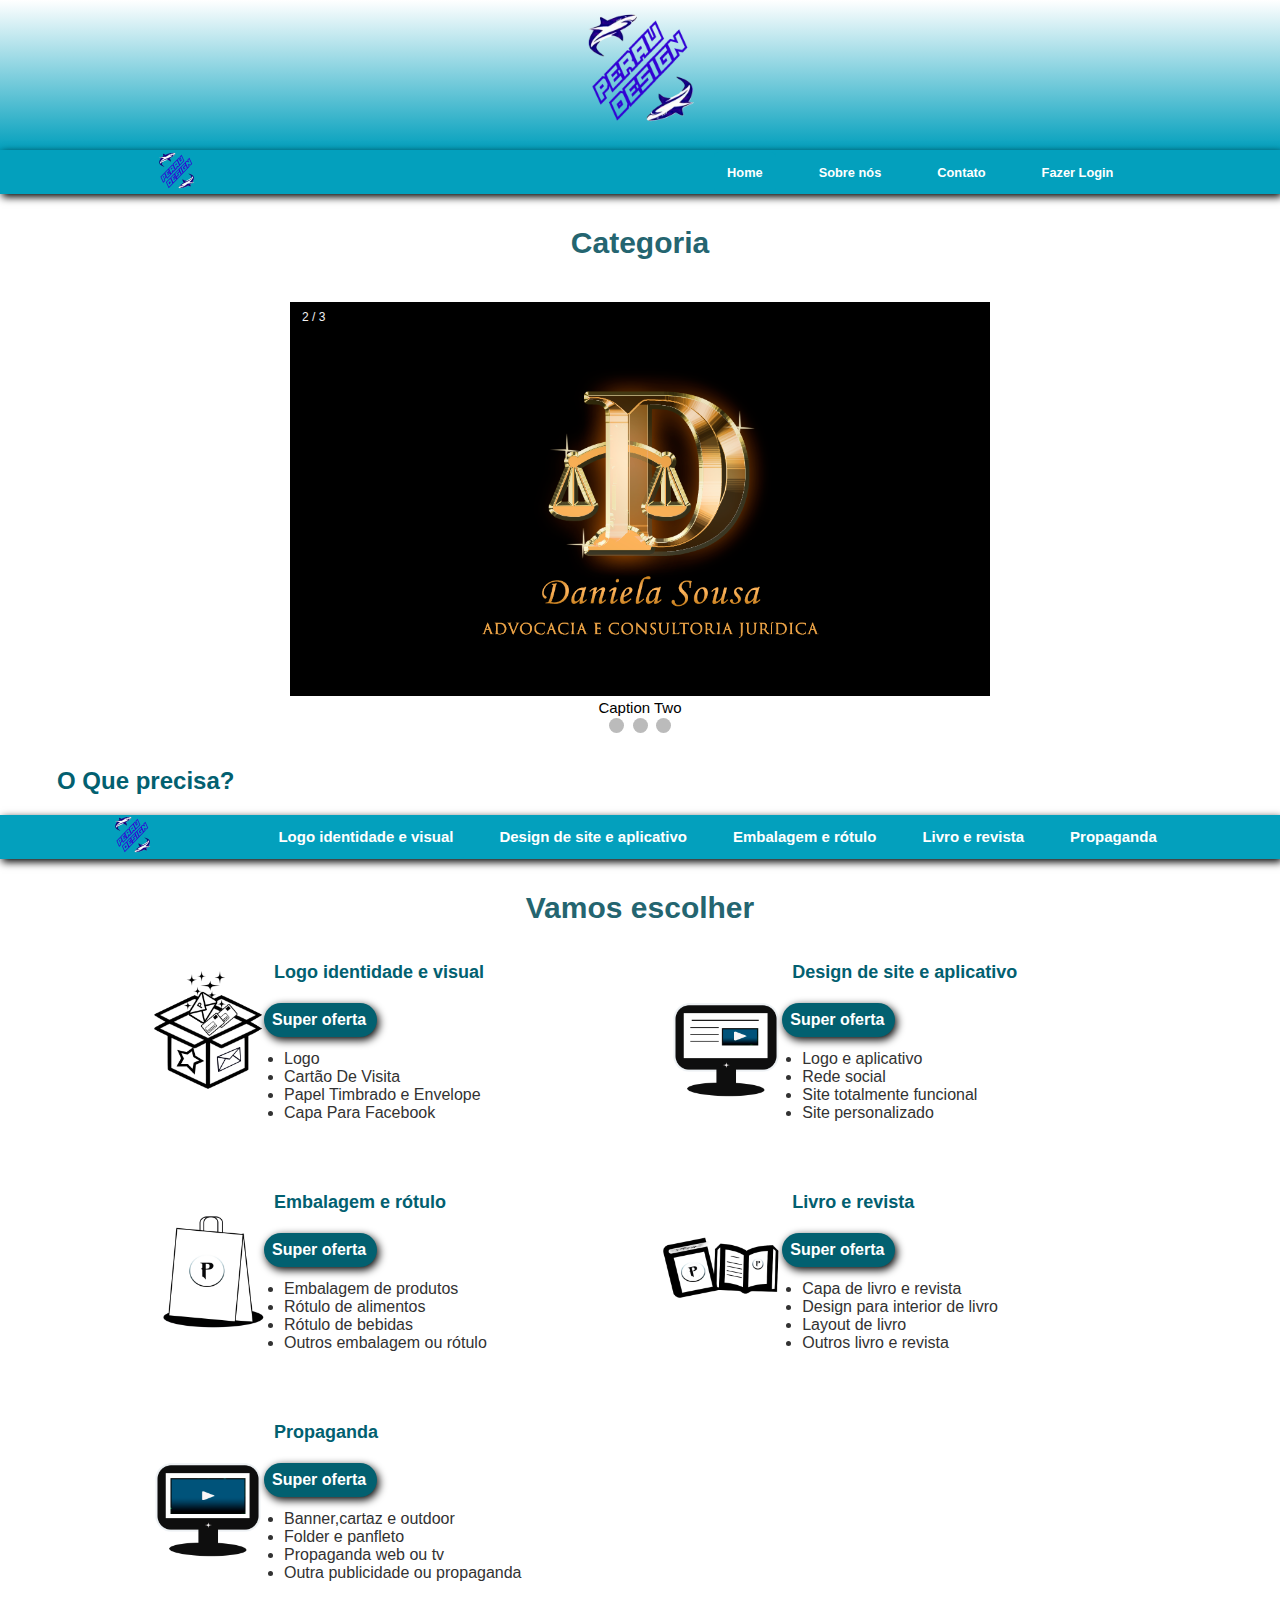
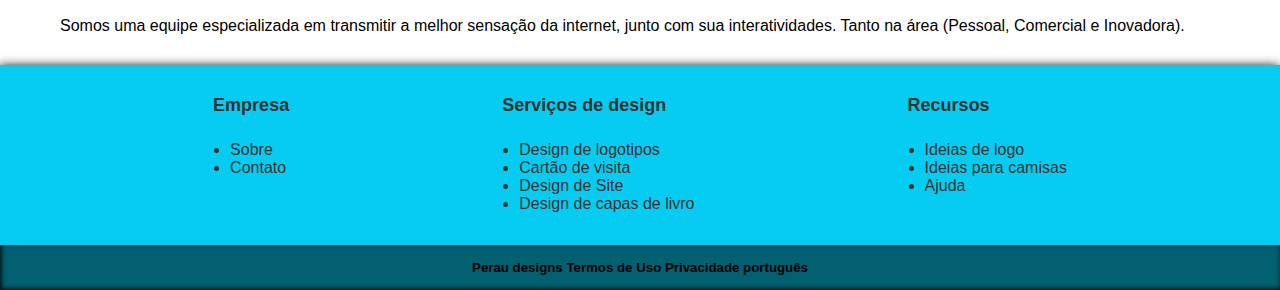
<file: index.html>
<!DOCTYPE html>
<html lang="pt-br">
<head>
    <meta charset="UTF-8">
    <meta http-equiv="X-UA-Compatible" content="IE=edge">
    <meta name="viewport" content="width=device-width, initial-scale=1.0">
    <title>Perau Designer</title>
    <link rel="shortcut icon" href="favicon.ico" type="image/x-icon">
    <link rel="stylesheet" href="style.css">
</head>
<body>
    <header>
      <img src="imagem/perau_site.png" class="logo_pequena" alt="Logo Perau">
 </header>
 <div class="header" id="header">
   <button onclick = "toggleSidebar()" class="btn_icon_header">
       <svg xmlns="http://www.w3.org/2000/svg" width="20" height="20" fill="currentColor" class="bi bi-list" viewBox="0 0 16 16">
           <path fill-rule="evenodd" d="M2.5 12a.5.5 0 0 1 .5-.5h10a.5.5 0 0 1 0 1H3a.5.5 0 0 1-.5-.5zm0-4a.5.5 0 0 1 .5-.5h10a.5.5 0 0 1 0 1H3a.5.5 0 0 1-.5-.5zm0-4a.5.5 0 0 1 .5-.5h10a.5.5 0 0 1 0 1H3a.5.5 0 0 1-.5-.5z"/>
         </svg>
   </button>
   <div class="logo_header">
       <img src="imagem/perau_site.png" class="img_logo_header" alt="logo_p">
   </div>
   <div class="nagivation_header" id="nagivation_header">
       <button onclick = "toggleSidebar()" class="btn_icon_header">
           <svg xmlns="http://www.w3.org/2000/svg" width="20" height="20" fill="currentColor" class="bi bi-x" viewBox="0 0 16 16">
               <path d="M4.646 4.646a.5.5 0 0 1 .708 0L8 7.293l2.646-2.647a.5.5 0 0 1 .708.708L8.707 8l2.647 2.646a.5.5 0 0 1-.708.708L8 8.707l-2.646 2.647a.5.5 0 0 1-.708-.708L7.293 8 4.646 5.354a.5.5 0 0 1 0-.708z"/>
             </svg>
       </button>
       <a href="index.html" class="active">Home</a>
       <a href="sobre_nos.html">Sobre nós</a>
       <a href="contato.html">Contato</a>
       <a href="Fazer_login.html">Fazer Login</a>
   </div>
</div>
<div tabindex="0" onclick="closeSidebar()" class="content" id="content">
   <h1>Categoria</h1>
</div>
</body>
<script>
var header = document.getElementById('header');
var nagivationHeader = document.getElementById('nagivation_header')
var content = document.getElementById('content');
var showSidebar = false;

function toggleSidebar()
{
   showSidebar = !showSidebar;
   if(showSidebar)
   {
       nagivationHeader.style.marginLeft = '-12vw';
       nagivationHeader.style.animationName = 'showSidebar';
       content.style.filter = 'blur(2px)';
   }
   else
   {
       nagivationHeader.style.marginLeft = '-100vw';
       nagivationHeader.style.animationName = '';
       content.style.filter = '';
   }
}

function closeSidebar()
{
   if(showSidebar)
   {
       toggleSidebar();
   }
}

window.addEventListener('resize', function(event){
   if(window.innerWidth > 770 && showSidebar)
   {
       toggleSidebar();
   }
});
</script>
    
    <!-- Slideshow container -->
    <div class="slideshow-container">

    <!-- Full-width images with number and caption text -->
    <div class="mySlides fade">
      <div class="numbertext">1 / 3</div>
      <img src="imagem/cartãov1.png" style="width:100%;">
      <div class="text">Caption Text</div>
    </div>
  
    <div class="mySlides fade">
      <div class="numbertext">2 / 3</div>
      <img src="imagem/catão de visita dani.png" style="width:100%;">
      <div class="text">Caption Two</div>
    </div>
  
    <div class="mySlides fade">
      <div class="numbertext">3 / 3</div>
      <img src="imagem/dani cartão de visita frente pronto.png" style="width:100%;">
      <div class="text">Caption Three</div>
    </div>
  
    <!-- Next and previous buttons -->
    
    </div>
    <br>
  
    <!-- The dots/circles -->
    <div style="text-align:center">
    <span class="dot" onclick="currentSlide(1)"></span>
    <span class="dot" onclick="currentSlide(2)"></span>
    <span class="dot" onclick="currentSlide(3)"></span>
    </div>

    <script src="script.js"></script> 

    <main>
        
          <div class="titulo">
            <h2 id="pergunta">
              O Que precisa? 
            </h2>
         
 <div class="escolha" id="escolha">
   <button onclick = "toggleSideba()" class="btn_icon_escolha">
    <svg xmlns="http://www.w3.org/2000/svg" width="20" height="20" fill="currentColor" class="bi bi-search" viewBox="0 0 16 16">
      <path d="M11.742 10.344a6.5 6.5 0 1 0-1.397 1.398h-.001c.03.04.062.078.098.115l3.85 3.85a1 1 0 0 0 1.415-1.414l-3.85-3.85a1.007 1.007 0 0 0-.115-.1zM12 6.5a5.5 5.5 0 1 1-11 0 5.5 5.5 0 0 1 11 0z"/>
    </svg>
   </button>
   <div class="logo_header">
       <img src="imagem/perau_site.png" class="img_logo_header" alt="logo_p">
   </div>
   <div class="nagivation_escolha" id="nagivation_escolha">
       <button onclick = "toggleSideba()" class="btn_icon_escolha">
           <svg xmlns="http://www.w3.org/2000/svg" width="20" height="20" fill="currentColor" class="bi bi-x" viewBox="0 0 16 16">
               <path d="M4.646 4.646a.5.5 0 0 1 .708 0L8 7.293l2.646-2.647a.5.5 0 0 1 .708.708L8.707 8l2.647 2.646a.5.5 0 0 1-.708.708L8 8.707l-2.646 2.647a.5.5 0 0 1-.708-.708L7.293 8 4.646 5.354a.5.5 0 0 1 0-.708z"/>
             </svg>
       </button>
       <a href="logo_identidade_visual.html" class="active">Logo identidade e visual</a>
       <a href="design_site_app.html">Design de site e aplicativo</a>
       <a href="embalagem_rotulo.html">Embalagem e rótulo</a>
       <a href="livro_revista.html">Livro e revista</a>
       <a href="propaganda.html">Propaganda</a>
   </div>
</div>
<div tabindex="0" onclick="closeSideba()" class="content" id="content">
   <h1 class="vamos">Vamos escolher</h1>
</div>
</body>
<script>
    var escolha = document.getElementById('escolha');
    var nagivationescolha = document.getElementById('nagivation_escolha')
    var content = document.getElementById('content');
    var showSideba = false;

function toggleSideba()
{
   showSideba = !showSideba;
   if(showSideba)
   {
       nagivationescolha.style.marginLeft = '-65vw';
       nagivationescolha.style.animationName = 'showSidebar';
       content.style.filter = 'blur(2px)';
   }
   else
   {
       nagivationescolha.style.marginLeft = '-135vw';
       nagivationescolha.style.animationName = '';
       content.style.filter = '';
   }
}

function closeSideba()
{
   if(showSideba)
   {
       toggleSideba();
   }
}

window.addEventListener('resize', function(event){
   if(window.innerWidth > 816 && showSideba)
   {
       toggleSideba();
   }
});
</script>
            
         <section class="container">
          <div class="caixa"><img src="imagem/icon cx pra site.png" width="200" alt="logo_perau" id="logo_perau">
            <div class="local">
            <h3><a href="logo_identidade_visual.html" class="active-link">Logo identidade e visual</a></h3>
            <p class="oferta">Super oferta</p>
            <ul class="coluna">
              <li>Logo</li>
              <li>Cartão De Visita</li>
              <li>Papel Timbrado e Envelope</li>
              <li>Capa Para Facebook</li>
            </ul>
          </div>
          </div>
          <div class="caixa"><img src="imagem/icone tela.png" width="200" alt="logo_perau" id="logo_perau">
         <div class="local">
        
          <h3><a href="design_site_app.html" class="active-link">Design de site e aplicativo</a></h3>
          <p class="oferta">Super oferta</p>
          <ul class="coluna">
            <li>Logo e aplicativo</li>
            <li>Rede social</li>
            <li>Site totalmente funcional</li>
            <li>Site personalizado</li>
          </ul>
          </div>
          </div>
         
          <div class="caixa"><img src="imagem/sacola03.png" width="200" alt="logo_perau" id="logo_perau">
            <div class="local">
            <h3><a href="embalagem_rotulo.html" class="active-link">Embalagem e rótulo</a></h3>
            <p class="oferta">Super oferta</p>
            <ul class="coluna">
              <li>Embalagem de produtos</li>
              <li>Rótulo de alimentos</li>
              <li>Rótulo de bebidas</li>
              <li>Outros embalagem ou rótulo</li>
            </ul>
          </div>
          </div>
          <div class="caixa"><img src="imagem/icon-livro-revista.png" width="200" alt="logo_perau" id="logo_perau">
            <div class="local">
        
          <h3><a href="livro_revista.html" class="active-link">Livro e revista</a></h3>
          <p class="oferta">Super oferta</p>
          <ul class="coluna">
            <li>Capa de livro e revista</li>
            <li>Design para interior de livro</li>
            <li>Layout de livro</li>
            <li>Outros livro e revista</li>
          </ul>
          </div>
          </div>
          <div class="caixa"><img src="imagem/icone propaganda.png" width="200" alt="logo_perau" id="logo_perau">
            <div class="local">
           
             <h3><a href="propaganda.html" class="active-link">Propaganda</a></h3>
             <p class="oferta">Super oferta</p>
             <ul class="coluna">
               <li>Banner,cartaz e outdoor</li>
               <li>Folder e panfleto</li>
               <li>Propaganda web ou tv</li>
               <li>Outra publicidade ou propaganda</li>
             </ul>
             </div>
             </div>
        </section>
        
          
          <p class="assunto"> Somos uma equipe especializada em transmitir a melhor sensação da internet, junto com sua interatividades. Tanto na área (Pessoal, Comercial e Inovadora).
          </p>
        
    </main>
    <footer>
      <div class="foote">
        <div class="foot">
        <h4>Empresa</h4>
        <ul>
          <li>Sobre</li>
          <li>Contato</li>
        </ul>
      </div>
      <div class="foot">
        <h4>Serviços de design</h4>
        <ul>
          <li>Design de logotipos</li>
          <li>Cartão de visita</li>
          <li>Design de Site</li>
          <li>Design de capas de livro</li>    
        </ul>
      </div>
      <div class="foot">
        <h4>Recursos</h4>
        <ul>
          <li>Ideias de logo</li>
          <li>Ideias para camisas</li>
          <li>Ajuda</li>
        </ul>
      </div>
    </div>
    <h5>Perau designs Termos de Uso Privacidade português</h5>
    </footer>
</body>
</html>
</file>
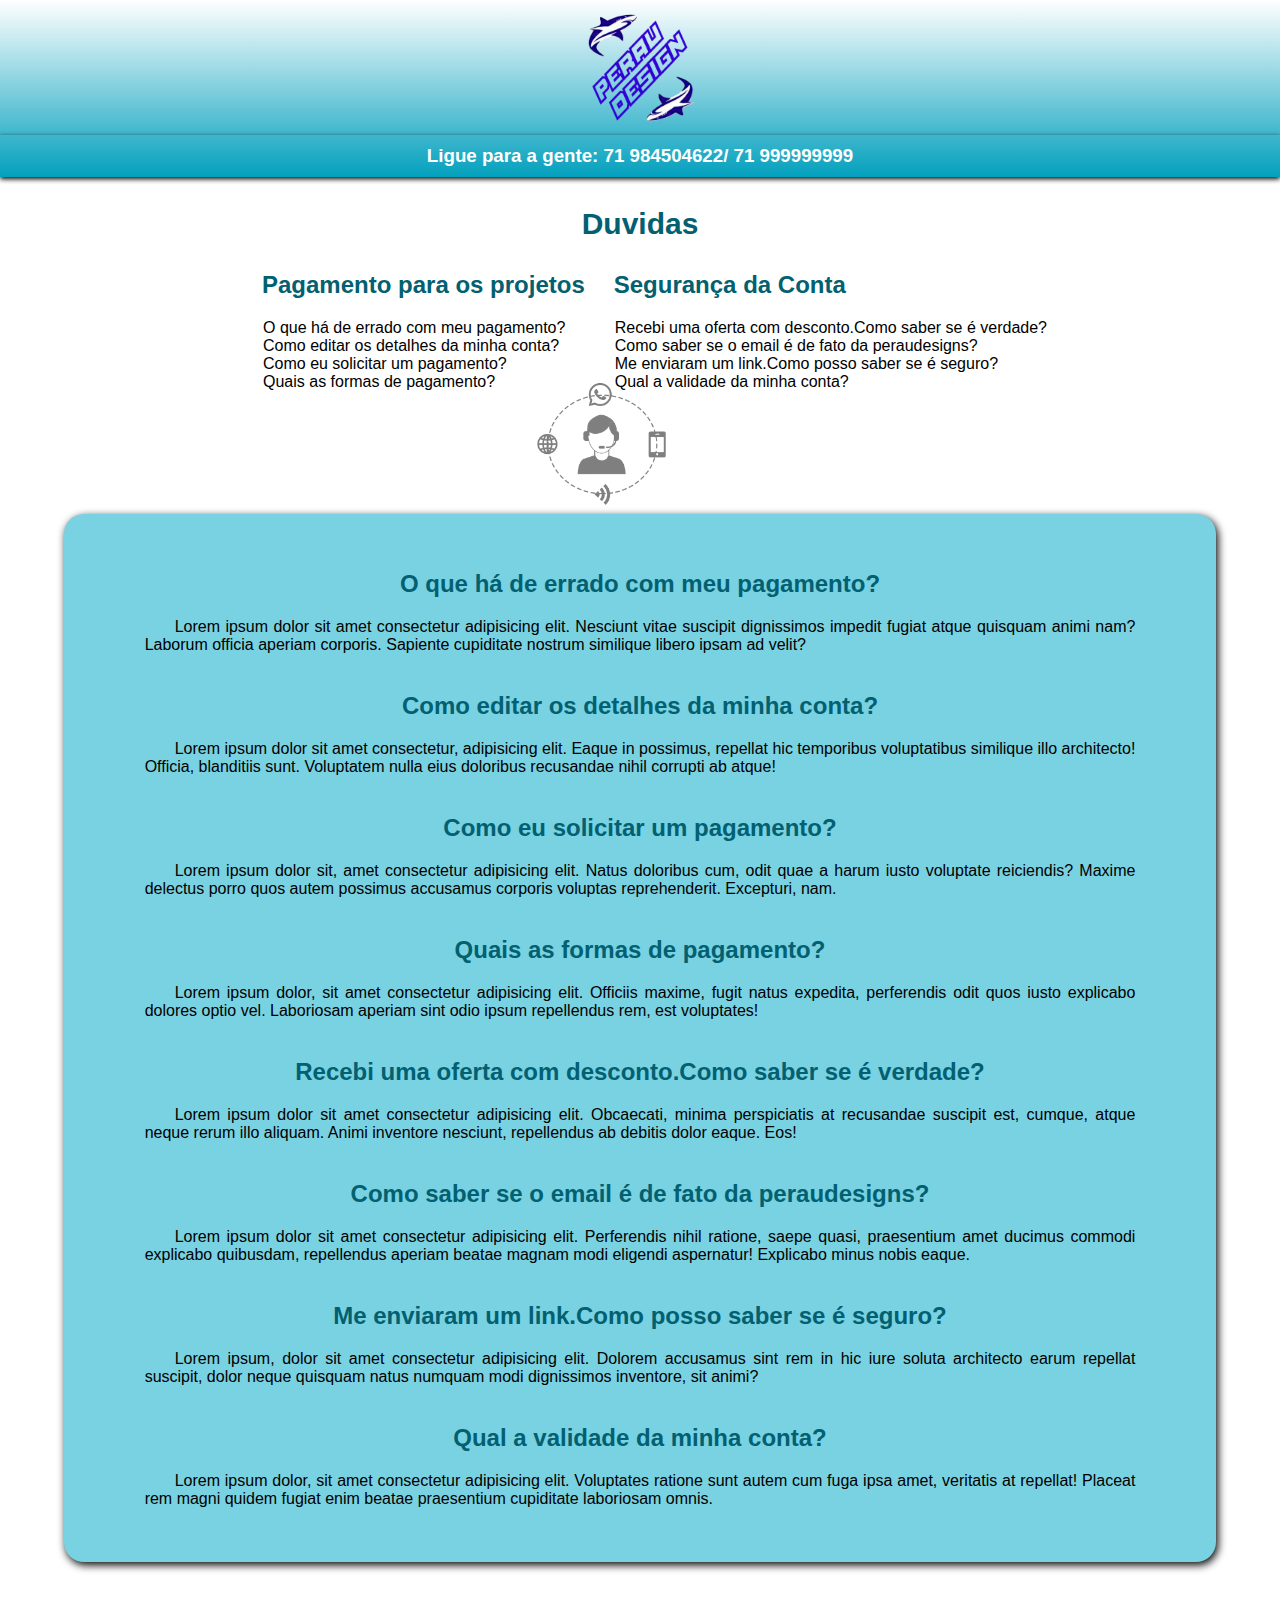
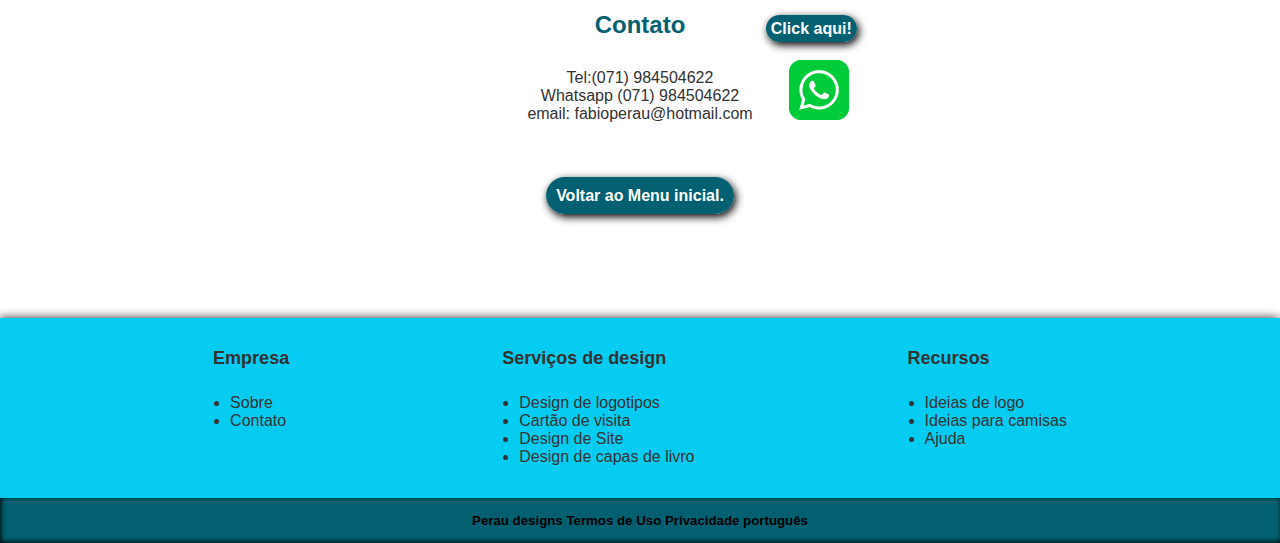
<file: contato.html>
<!DOCTYPE html>
<html lang="pr-br">
<head>
    <meta charset="UTF-8">
    <meta http-equiv="X-UA-Compatible" content="IE=edge">
    <meta name="viewport" content="width=device-width, initial-scale=1.0">
    <title>Contato</title>
    <link rel="shortcut icon" href="favicon.ico" type="image/x-icon">
    <link rel="stylesheet" href="style.css">
</head>
<body>
    <header>
        <img src="imagem/perau_site.png" class="logo_pequena" alt="Logo Perau">
        <h3 class="h3_pag02">Ligue para a gente: 71 984504622/  71 999999999</h3>
    </header>
    <main>
        
        <h1 class="h1_pag02">Duvidas</h1>

        <section class="container_pag03">
            
            <div class="caixa_pag03">
                
            <h2 class="subtitulopag03">Pagamento para os projetos</h2>
            <div class="a_pag03">
              <a href="#res01">O que há de errado com meu pagamento?</a><br>
              <a href="#res02">Como editar os detalhes da minha conta?</a><br>
              <a href="#res03">Como eu solicitar um pagamento?</a><br>
              <a href="#res04">Quais as formas de pagamento?</a>
            </div>
            </div>
            <div class="caixa_pag03">
                <h2 class="subtitulopag03">Segurança da Conta</h2>
                <div class="a_pag03">
                  <a href="#res05">Recebi uma oferta com desconto.Como saber se é verdade?</a><br>
                  <a href="#res06">Como saber se o email é de fato da peraudesigns?</a><br>
                  <a href="#res07">Me enviaram um link.Como posso saber se é seguro?</a><br>
                  <a href="#res08">Qual a validade da minha conta?</a>
                
            </div>
            </div>
            
              <img src="imagem/icon_telemarkerting.png" class="cont-img" alt="icon_telemarkerting">
               
        </section>
        <section>
          <div class="resp">
            <br><br>
            <h2 id="res01" class="perg-pag03">O que há de errado com meu pagamento?</h2>
            <p class="p-pag03">Lorem ipsum dolor sit amet consectetur adipisicing elit. Nesciunt vitae suscipit dignissimos impedit fugiat atque quisquam animi nam? Laborum officia aperiam corporis. Sapiente cupiditate nostrum similique libero ipsam ad velit?</p><br>
            <h2 id="res02" class="perg-pag03">Como editar os detalhes da minha conta?</h2>
            <p class="p-pag03">Lorem ipsum dolor sit amet consectetur, adipisicing elit. Eaque in possimus, repellat hic temporibus voluptatibus similique illo architecto! Officia, blanditiis sunt. Voluptatem nulla eius doloribus recusandae nihil corrupti ab atque!</p><br>
            <h2 id="res03" class="perg-pag03">Como eu solicitar um pagamento?</h2>
            <p class="p-pag03">Lorem ipsum dolor sit, amet consectetur adipisicing elit. Natus doloribus cum, odit quae a harum iusto voluptate reiciendis? Maxime delectus porro quos autem possimus accusamus corporis voluptas reprehenderit. Excepturi, nam.</p><br>
            <h2 id="res04" class="perg-pag03">Quais as formas de pagamento?</h2>
            <p class="p-pag03">Lorem ipsum dolor, sit amet consectetur adipisicing elit. Officiis maxime, fugit natus expedita, perferendis odit quos iusto explicabo dolores optio vel. Laboriosam aperiam sint odio ipsum repellendus rem, est voluptates!</p><br>
            <h2 id="res05" class="perg-pag03">Recebi uma oferta com desconto.Como saber se é verdade?</h2>
            <p class="p-pag03">Lorem ipsum dolor sit amet consectetur adipisicing elit. Obcaecati, minima perspiciatis at recusandae suscipit est, cumque, atque neque rerum illo aliquam. Animi inventore nesciunt, repellendus ab debitis dolor eaque. Eos!</p><br>
            <h2 id="res06" class="perg-pag03">Como saber se o email é de fato da peraudesigns?</h2>
            <p class="p-pag03">Lorem ipsum dolor sit amet consectetur adipisicing elit. Perferendis nihil ratione, saepe quasi, praesentium amet ducimus commodi explicabo quibusdam, repellendus aperiam beatae magnam modi eligendi aspernatur! Explicabo minus nobis eaque.</p><br>
            <h2 id="res07" class="perg-pag03">Me enviaram um link.Como posso saber se é seguro?</h2>
            <p class="p-pag03">Lorem ipsum, dolor sit amet consectetur adipisicing elit. Dolorem accusamus sint rem in hic iure soluta architecto earum repellat suscipit, dolor neque quisquam natus numquam modi dignissimos inventore, sit animi?</p><br>
            <h2 id="res08" class="perg-pag03">Qual a validade da minha conta?</h2>
            <p class="p-pag03">Lorem ipsum dolor, sit amet consectetur adipisicing elit. Voluptates ratione sunt autem cum fuga ipsa amet, veritatis at repellat! Placeat rem magni quidem fugiat enim beatae praesentium cupiditate laboriosam omnis.</p>
            <br><br><br>
          </div>
        </section>
        <div id="cont-pag03">
          <h2 class="subtitulopag02">Contato</h2>
          <div class="cont_pag02">
            <p>Tel:(071) 984504622</p>
            <p>Whatsapp (071) 984504622</p>
            <p>email: fabioperau@hotmail.com</p>
            <a href="https://api.whatsapp.com/send?phone=5571984504622&text=Olá, como posso lhe ajudar?" class="wp" target="_blank" rel="noopener">Click aqui!</a>
              <a href="https://api.whatsapp.com/send?phone=5571984504622&text=Olá, como posso lhe ajudar?" target="_blank" rel="noopener">
            <img id="wp-icon" src="imagem/whatsapp-verde-1.png" alt="Click aqui para falar com a gente pelo Whatsapp!">
            </a>
          </div>
          <div id="menu-volta">
            <a href="index.html" class="menu_pag03">Voltar ao Menu inicial.</a>
         </div>
       
          </div>
          
        
    </main>
    <footer>
        <div class="foote">
            <div>
            <h4>Empresa</h4>
            <ul>
              <li>Sobre</li>
              <li>Contato</li>
            </ul>
          </div>
          <div>
            <h4>Serviços de design</h4>
            <ul>
              <li>Design de logotipos</li>
              <li>Cartão de visita</li>
              <li>Design de Site</li>
              <li>Design de capas de livro</li>    
            </ul>
          </div>
          <div>
            <h4>Recursos</h4>
            <ul>
              <li>Ideias de logo</li>
              <li>Ideias para camisas</li>
              <li>Ajuda</li>
            </ul>
          </div>
        </div>
        <h5>Perau designs Termos de Uso Privacidade português</h5>
    </footer>
   
    
</body>
</html>
</file>
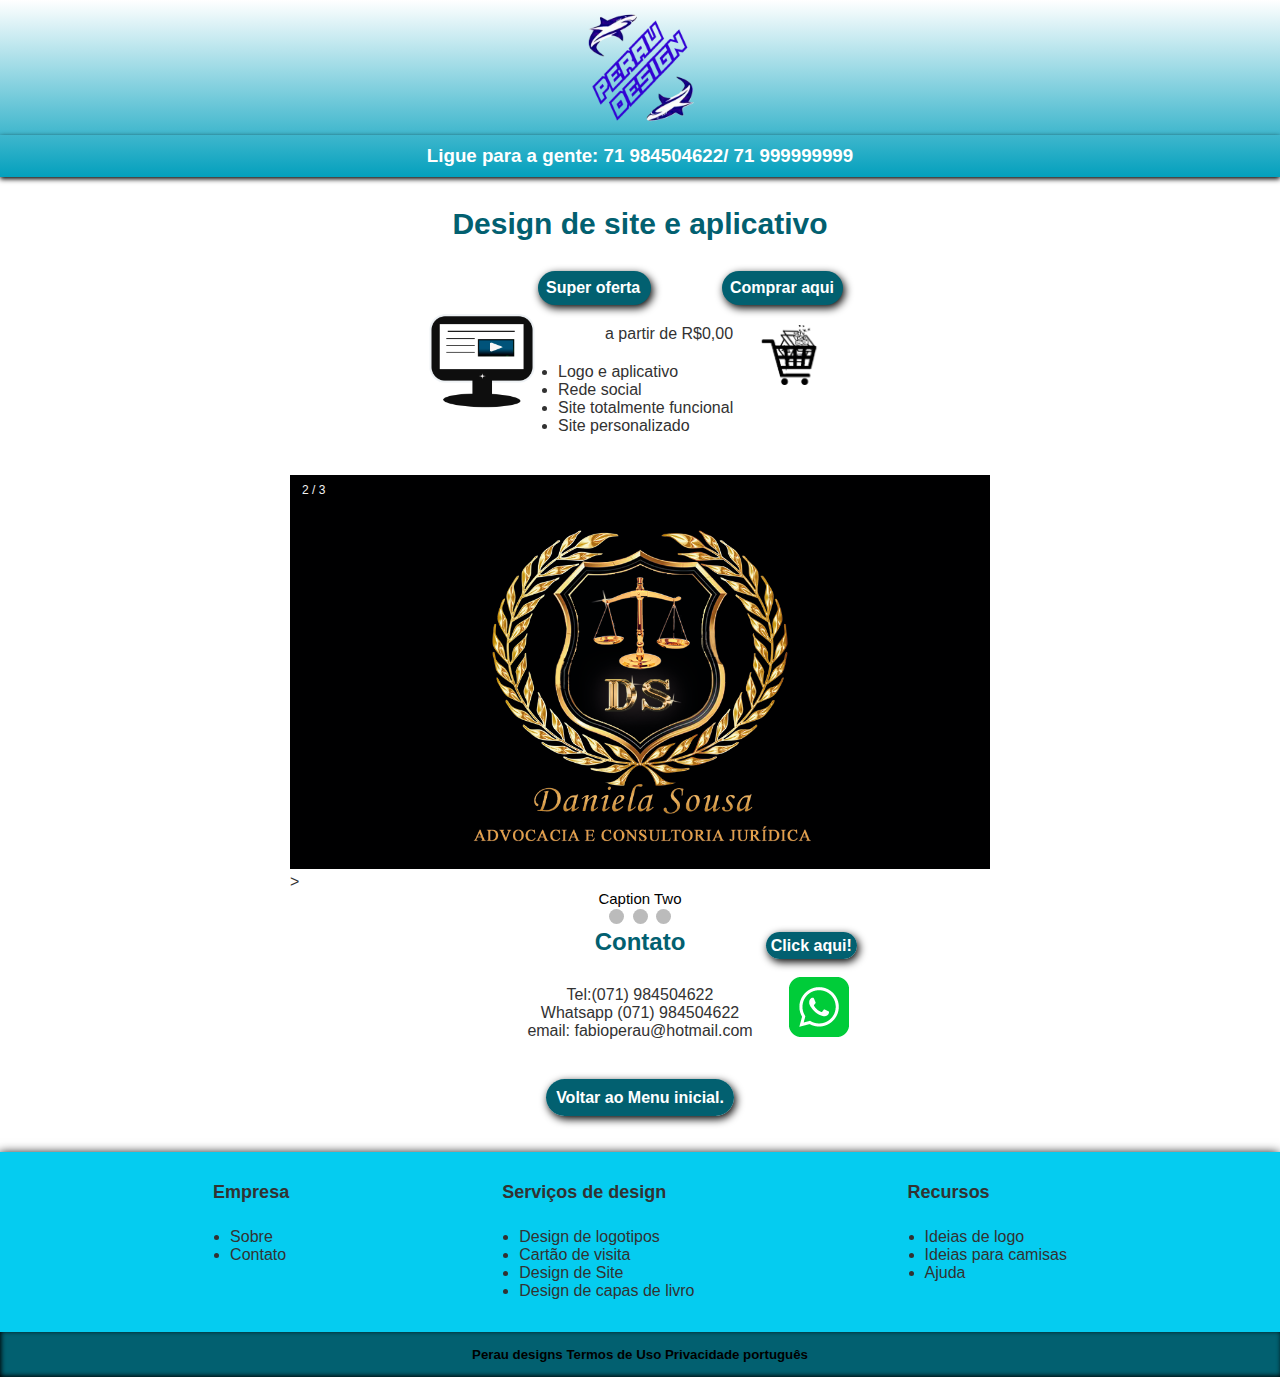
<file: design_site_app.html>
<!DOCTYPE html>
<html lang="pr-br">
<head>
    <meta charset="UTF-8">
    <meta http-equiv="X-UA-Compatible" content="IE=edge">
    <meta name="viewport" content="width=device-width, initial-scale=1.0">
    <title>Design de site e aplicativo</title>
    <link rel="shortcut icon" href="favicon.ico" type="image/x-icon">
    <link rel="stylesheet" href="style.css">
</head>
<body>
    <header>
        <img src="imagem/perau_site.png" class="logo_pequena" alt="Logo Perau">
        <h3 class="h3_pag02">Ligue para a gente: 71 984504622/  71 999999999</h3>
        
    </header>
    <main>
        
        <h1 class="h1_pag02">Design de site e aplicativo</h1>

        <section class="container_pag04">
            <div class="caixa_pag04"><img src="imagem/icone tela.png" width="200" alt="logo_perau" id="icon-caixa">
                <div class="local">
                <p class="oferta">Super oferta</p>
                <div class="cx-comp">
                  <p class="p-pag04">a partir de R$0,00</p>
                  <p class="oferta-pag04">Comprar aqui</p>
                  <img class="img-comp" src="imagem/carrinho-icon250.png" width="60" alt="compras">
                </div>
                <ul class="coluna">
                  <li>Logo e aplicativo</li>
                  <li>Rede social</li>
                  <li>Site totalmente funcional</li>
                  <li>Site personalizado</li>
                </ul>
              </div>
              </div>
              
               <!-- Slideshow container -->
    <div class="slideshow-container">

        <!-- Full-width images with number and caption text -->
        <div class="mySlides fade">
          <div class="numbertext">1 / 3</div>
          <img src="imagem/cartãov1.png" style="width:100%;">
          <div class="text">Caption Text</div>
        </div>
      
        <div class="mySlides fade">
          <div class="numbertext">2 / 3</div>
          <img src="imagem/dani cartão de visita frente pronto.png" style="width:100%;">
          <div class="text">Caption Two</div>
        </div>
      
        <div class="mySlides fade">
          <div class="numbertext">3 / 3</div>
          <img src="imagem/dani cartão de visita frente01.png" style="width:100%;">
          <div class="text">Caption Three</div>
        </div>
      
        <!-- Next and previous buttons -->
        >
        </div>
        <br>
      
        <!-- The dots/circles -->
        <div style="text-align:center">
        <span class="dot" onclick="currentSlide(1)"></span>
        <span class="dot" onclick="currentSlide(2)"></span>
        <span class="dot" onclick="currentSlide(3)"></span>
        </div>

        <script src="script.js"></script> 
        
        <div>
          <h2 class="subtitulopag02">Contato</h2>
          <div class="cont_pag02">
            <p>Tel:(071) 984504622</p>
            <p>Whatsapp (071) 984504622</p>
            <p>email: fabioperau@hotmail.com</p>
            <a href="https://api.whatsapp.com/send?phone=5571984504622&text=Olá, como posso lhe ajudar?" class="wp" target="_blank" rel="noopener">Click aqui!</a>
              <a href="https://api.whatsapp.com/send?phone=5571984504622&text=Olá, como posso lhe ajudar?" target="_blank" rel="noopener">
            <img id="wp-icon" src="imagem/whatsapp-verde-1.png" alt="Click aqui para falar com a gente pelo Whatsapp!">
            </a>
          </div>
          </div>
          <div id="menu-volta">
            <a href="index.html" class="menu_pag02">Voltar ao Menu inicial.</a>
         </div>
        
        </section>
       
        
    </main>
    <footer>
        <div class="foote">
            <div>
            <h4>Empresa</h4>
            <ul>
              <li>Sobre</li>
              <li>Contato</li>
            </ul>
          </div>
          <div>
            <h4>Serviços de design</h4>
            <ul>
              <li>Design de logotipos</li>
              <li>Cartão de visita</li>
              <li>Design de Site</li>
              <li>Design de capas de livro</li>    
            </ul>
          </div>
          <div>
            <h4>Recursos</h4>
            <ul>
              <li>Ideias de logo</li>
              <li>Ideias para camisas</li>
              <li>Ajuda</li>
            </ul>
          </div>
        </div>
        <h5>Perau designs Termos de Uso Privacidade português</h5>
    </footer>
   
    
</body>
</html>
</file>
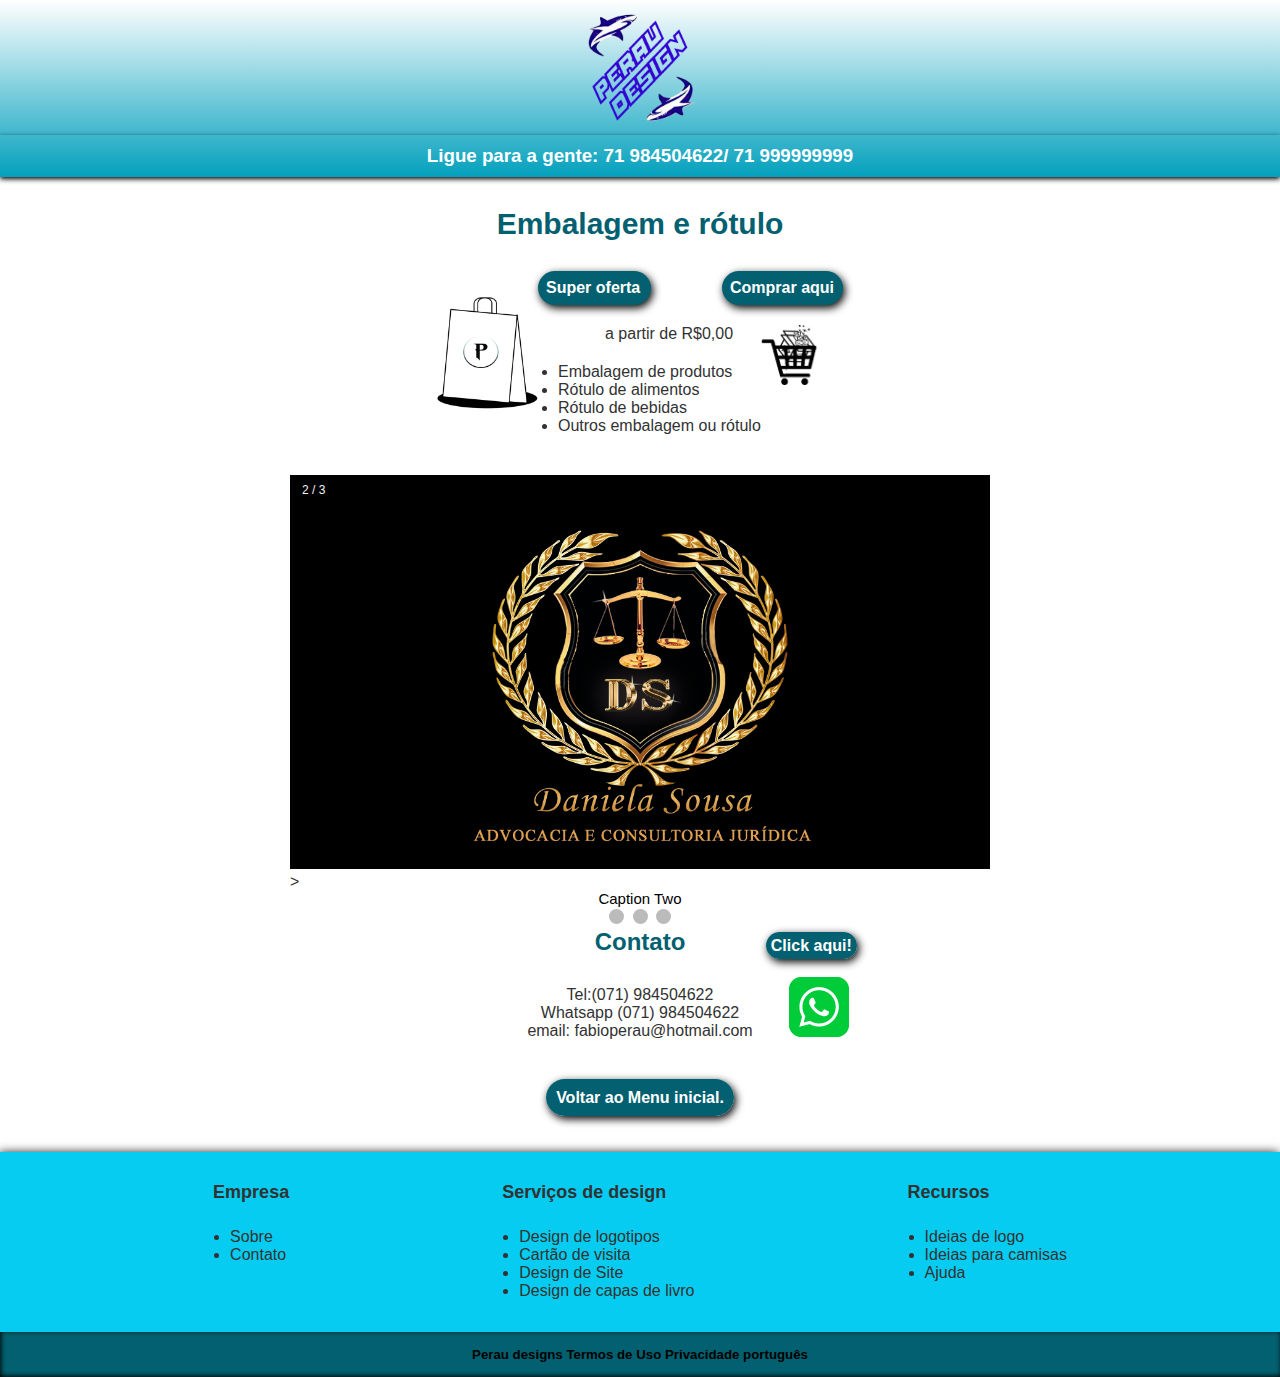
<file: embalagem_rotulo.html>
<!DOCTYPE html>
<html lang="pr-br">
<head>
    <meta charset="UTF-8">
    <meta http-equiv="X-UA-Compatible" content="IE=edge">
    <meta name="viewport" content="width=device-width, initial-scale=1.0">
    <title>Embalagem e rótulo</title>
    <link rel="shortcut icon" href="favicon.ico" type="image/x-icon">
    <link rel="stylesheet" href="style.css">
</head>
<body>
    <header>
        <img src="imagem/perau_site.png" class="logo_pequena" alt="Logo Perau">
        <h3 class="h3_pag02">Ligue para a gente: 71 984504622/  71 999999999</h3>
        
    </header>
    <main>
        
        <h1 class="h1_pag02">Embalagem e rótulo</h1>

        <section class="container_pag04">
            <div class="caixa_pag04"><img src="imagem/sacola03.png" width="200" alt="logo_perau" id="icon-caixa">
                <div class="local">
                <p class="oferta">Super oferta</p>
                <div class="cx-comp">
                  <p class="p-pag04">a partir de R$0,00</p>
                  <p class="oferta-pag04">Comprar aqui</p>
                  <img class="img-comp" src="imagem/carrinho-icon250.png" width="60" alt="compras">
                </div>
                <ul class="coluna">
                  <li>Embalagem de produtos</li>
                  <li>Rótulo de alimentos</li>
                  <li>Rótulo de bebidas</li>
                  <li>Outros embalagem ou rótulo</li>
                </ul>
              </div>
              </div>
              
               <!-- Slideshow container -->
    <div class="slideshow-container">

        <!-- Full-width images with number and caption text -->
        <div class="mySlides fade">
          <div class="numbertext">1 / 3</div>
          <img src="imagem/cartãov1.png" style="width:100%;">
          <div class="text">Caption Text</div>
        </div>
      
        <div class="mySlides fade">
          <div class="numbertext">2 / 3</div>
          <img src="imagem/dani cartão de visita frente pronto.png" style="width:100%;">
          <div class="text">Caption Two</div>
        </div>
      
        <div class="mySlides fade">
          <div class="numbertext">3 / 3</div>
          <img src="imagem/dani cartão de visita frente01.png" style="width:100%;">
          <div class="text">Caption Three</div>
        </div>
      
        <!-- Next and previous buttons -->
        >
        </div>
        <br>
      
        <!-- The dots/circles -->
        <div style="text-align:center">
        <span class="dot" onclick="currentSlide(1)"></span>
        <span class="dot" onclick="currentSlide(2)"></span>
        <span class="dot" onclick="currentSlide(3)"></span>
        </div>

        <script src="script.js"></script> 
        
        <div>
          <h2 class="subtitulopag02">Contato</h2>
          <div class="cont_pag02">
            <p>Tel:(071) 984504622</p>
            <p>Whatsapp (071) 984504622</p>
            <p>email: fabioperau@hotmail.com</p>
            <a href="https://api.whatsapp.com/send?phone=5571984504622&text=Olá, como posso lhe ajudar?" class="wp" target="_blank" rel="noopener">Click aqui!</a>
              <a href="https://api.whatsapp.com/send?phone=5571984504622&text=Olá, como posso lhe ajudar?" target="_blank" rel="noopener">
            <img id="wp-icon" src="imagem/whatsapp-verde-1.png" alt="Click aqui para falar com a gente pelo Whatsapp!">
            </a>
          </div>
          </div>
          <div id="menu-volta">
            <a href="index.html" class="menu_pag02">Voltar ao Menu inicial.</a>
         </div>
        
        </section>
       
        
    </main>
    <footer>
        <div class="foote">
            <div>
            <h4>Empresa</h4>
            <ul>
              <li>Sobre</li>
              <li>Contato</li>
            </ul>
          </div>
          <div>
            <h4>Serviços de design</h4>
            <ul>
              <li>Design de logotipos</li>
              <li>Cartão de visita</li>
              <li>Design de Site</li>
              <li>Design de capas de livro</li>    
            </ul>
          </div>
          <div>
            <h4>Recursos</h4>
            <ul>
              <li>Ideias de logo</li>
              <li>Ideias para camisas</li>
              <li>Ajuda</li>
            </ul>
          </div>
        </div>
        <h5>Perau designs Termos de Uso Privacidade português</h5>
    </footer>
   
    
</body>
</html>
</file>
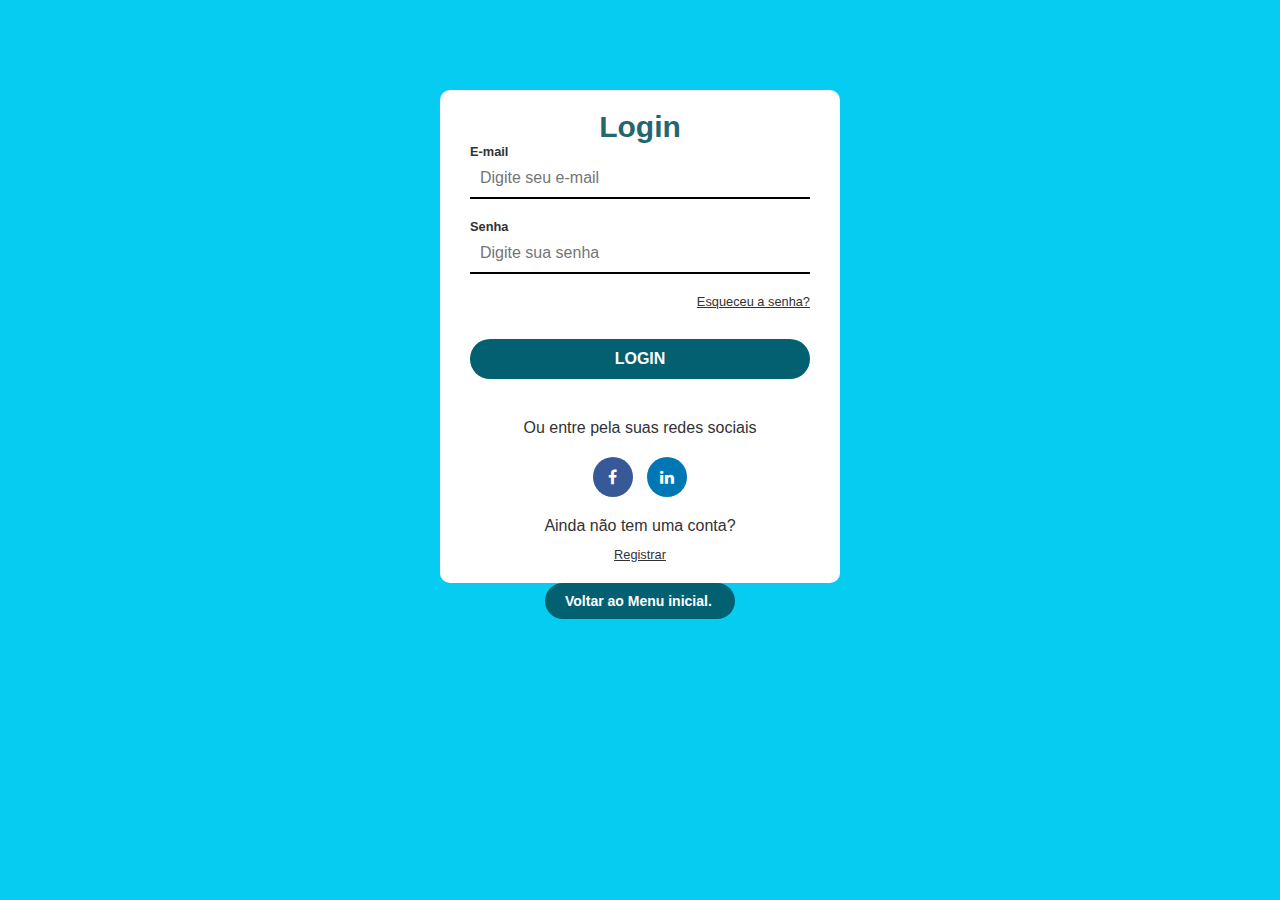
<file: Fazer_login.html>
<!DOCTYPE html>
<html lang="pt-br">
<head>
    <meta charset="UTF-8">
    <meta http-equiv="X-UA-Compatible" content="IE=edge">
    <meta name="viewport" content="width=device-width, initial-scale=1.0">
    <title>login</title>
    <link rel="stylesheet" href="https://stackpath.bootstrapcdn.com/font-awesome/4.7.0/css/font-awesome.min.css">
    <link rel="stylesheet" href="style.css">
    <link rel="shortcut icon" href="favicon.ico" type="image/x-icon">
</head>
<body id="login-pag">
    <div id="login-container">
        <h1>Login</h1>
        <form action="" method="post">
            <label for="email">E-mail</label>
            <input type="email" name="email" id="email" placeholder="Digite seu e-mail" autocomplete="off">
            <label for="password">Senha</label>
            <input type="password" name="password" id="password" placeholder="Digite sua senha" required minlength="8" maxlength="8">
            <a href="#" id="forgot-pass">Esqueceu a senha?</a>
            <input type="submit" value="Login">
        </form>
        <div id="social-container">
            <p>Ou entre pela suas redes sociais</p>
            <i class="fa fa-facebook-f"></i>
            <i class="fa fa-linkedin"></i>
        </div>
        <div id="register-container">
            <p>Ainda não tem uma conta?</p>
            <a href="#">Registrar</a>
        </div>
    </div>
    <div class="menu_voltar">
        <a href="index.html" class="menu_voltar">Voltar ao Menu inicial.</a>
    </div>
</body>
</html>
</file>
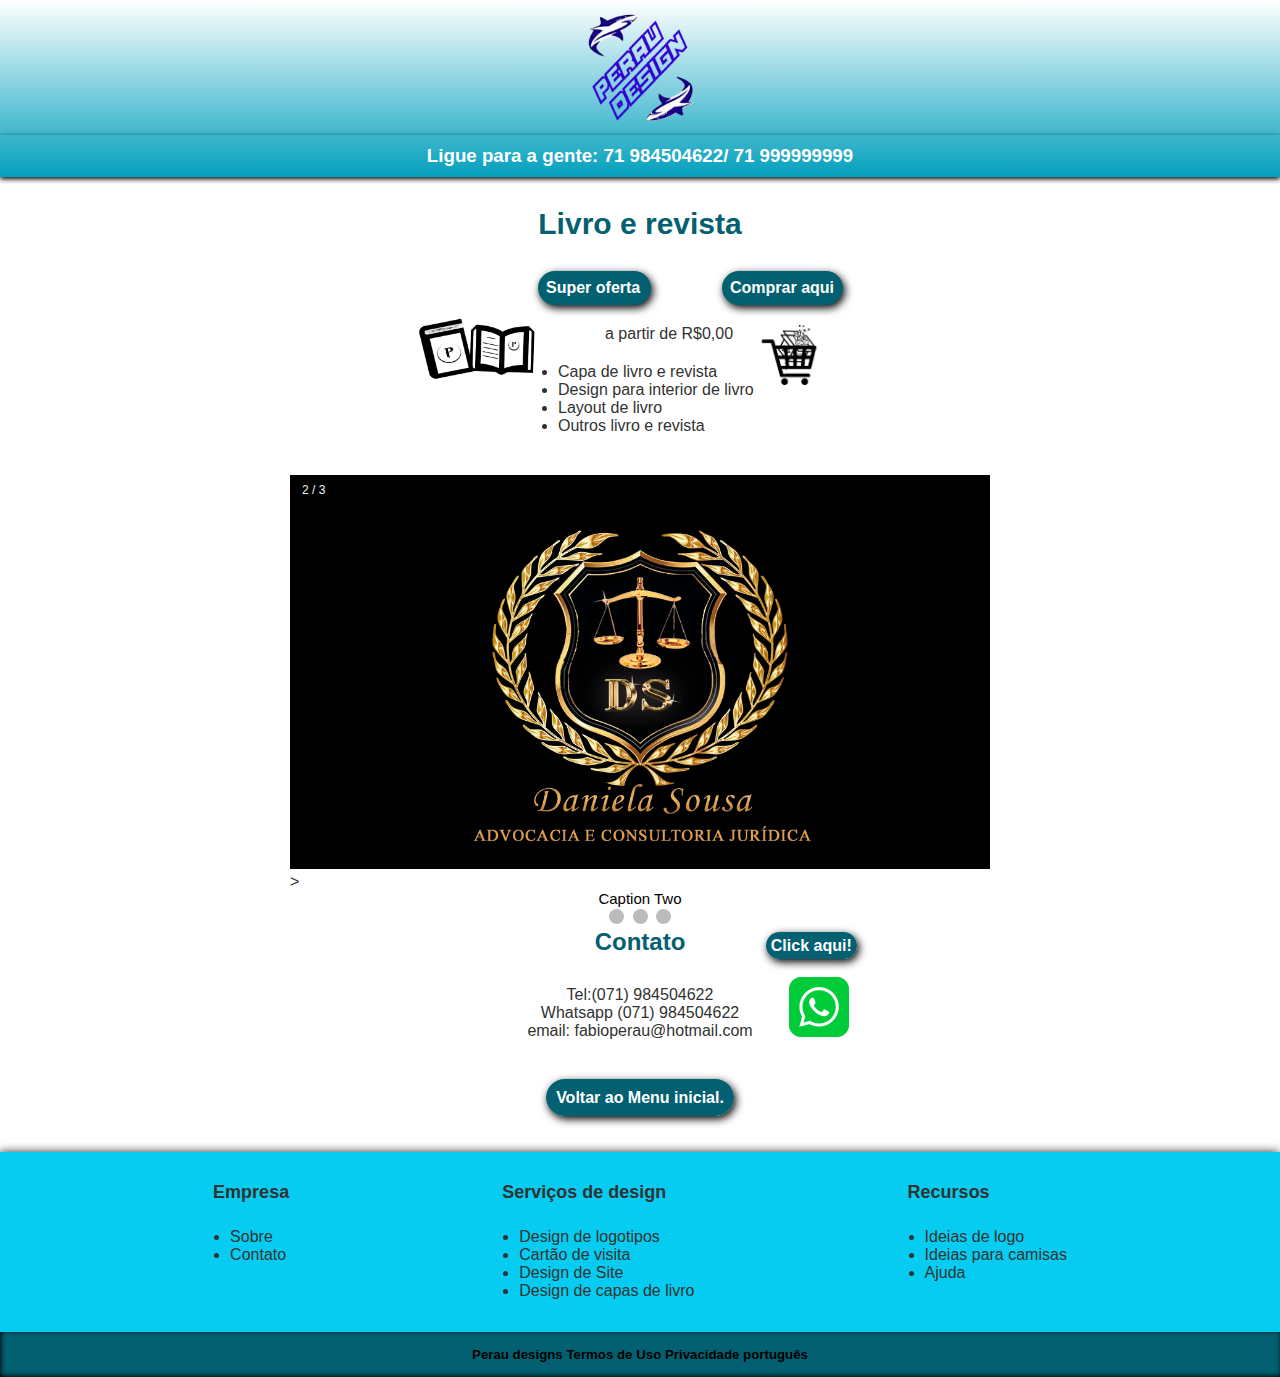
<file: livro_revista.html>
<!DOCTYPE html>
<html lang="pr-br">
<head>
    <meta charset="UTF-8">
    <meta http-equiv="X-UA-Compatible" content="IE=edge">
    <meta name="viewport" content="width=device-width, initial-scale=1.0">
    <title>Livro e revista</title>
    <link rel="shortcut icon" href="favicon.ico" type="image/x-icon">
    <link rel="stylesheet" href="style.css">
</head>
<body>
    <header>
        <img src="imagem/perau_site.png" class="logo_pequena" alt="Logo Perau">
        <h3 class="h3_pag02">Ligue para a gente: 71 984504622/  71 999999999</h3>
        
    </header>
    <main>
        
        <h1 class="h1_pag02">Livro e revista</h1>

        <section class="container_pag04">
            <div class="caixa_pag04"><img src="imagem/icon-livro-revista.png" width="200" alt="logo_perau" id="icon-caixa">
                <div class="local">
                <p class="oferta">Super oferta</p>
                <div class="cx-comp">
                  <p class="p-pag04">a partir de R$0,00</p>
                  <p class="oferta-pag04">Comprar aqui</p>
                  <img class="img-comp" src="imagem/carrinho-icon250.png" width="60" alt="compras">
                </div>
                <ul class="coluna">
                  <li>Capa de livro e revista</li>
                  <li>Design para interior de livro</li>
                  <li>Layout de livro</li>
                  <li>Outros livro e revista</li>
                </ul>
              </div>
              </div>
              
               <!-- Slideshow container -->
    <div class="slideshow-container">

        <!-- Full-width images with number and caption text -->
        <div class="mySlides fade">
          <div class="numbertext">1 / 3</div>
          <img src="imagem/cartãov1.png" style="width:100%;">
          <div class="text">Caption Text</div>
        </div>
      
        <div class="mySlides fade">
          <div class="numbertext">2 / 3</div>
          <img src="imagem/dani cartão de visita frente pronto.png" style="width:100%;">
          <div class="text">Caption Two</div>
        </div>
      
        <div class="mySlides fade">
          <div class="numbertext">3 / 3</div>
          <img src="imagem/dani cartão de visita frente01.png" style="width:100%;">
          <div class="text">Caption Three</div>
        </div>
      
        <!-- Next and previous buttons -->
        >
        </div>
        <br>
      
        <!-- The dots/circles -->
        <div style="text-align:center">
        <span class="dot" onclick="currentSlide(1)"></span>
        <span class="dot" onclick="currentSlide(2)"></span>
        <span class="dot" onclick="currentSlide(3)"></span>
        </div>

        <script src="script.js"></script> 
        
        <div>
          <h2 class="subtitulopag02">Contato</h2>
          <div class="cont_pag02">
            <p>Tel:(071) 984504622</p>
            <p>Whatsapp (071) 984504622</p>
            <p>email: fabioperau@hotmail.com</p>
            <a href="https://api.whatsapp.com/send?phone=5571984504622&text=Olá, como posso lhe ajudar?" class="wp" target="_blank" rel="noopener">Click aqui!</a>
              <a href="https://api.whatsapp.com/send?phone=5571984504622&text=Olá, como posso lhe ajudar?" target="_blank" rel="noopener">
            <img id="wp-icon" src="imagem/whatsapp-verde-1.png" alt="Click aqui para falar com a gente pelo Whatsapp!">
            </a>
          </div>
          </div>
          <div id="menu-volta">
            <a href="index.html" class="menu_pag02">Voltar ao Menu inicial.</a>
         </div>
        
        </section>
       
        
    </main>
    <footer>
        <div class="foote">
            <div>
            <h4>Empresa</h4>
            <ul>
              <li>Sobre</li>
              <li>Contato</li>
            </ul>
          </div>
          <div>
            <h4>Serviços de design</h4>
            <ul>
              <li>Design de logotipos</li>
              <li>Cartão de visita</li>
              <li>Design de Site</li>
              <li>Design de capas de livro</li>    
            </ul>
          </div>
          <div>
            <h4>Recursos</h4>
            <ul>
              <li>Ideias de logo</li>
              <li>Ideias para camisas</li>
              <li>Ajuda</li>
            </ul>
          </div>
        </div>
        <h5>Perau designs Termos de Uso Privacidade português</h5>
    </footer>
   
    
</body>
</html>
</file>
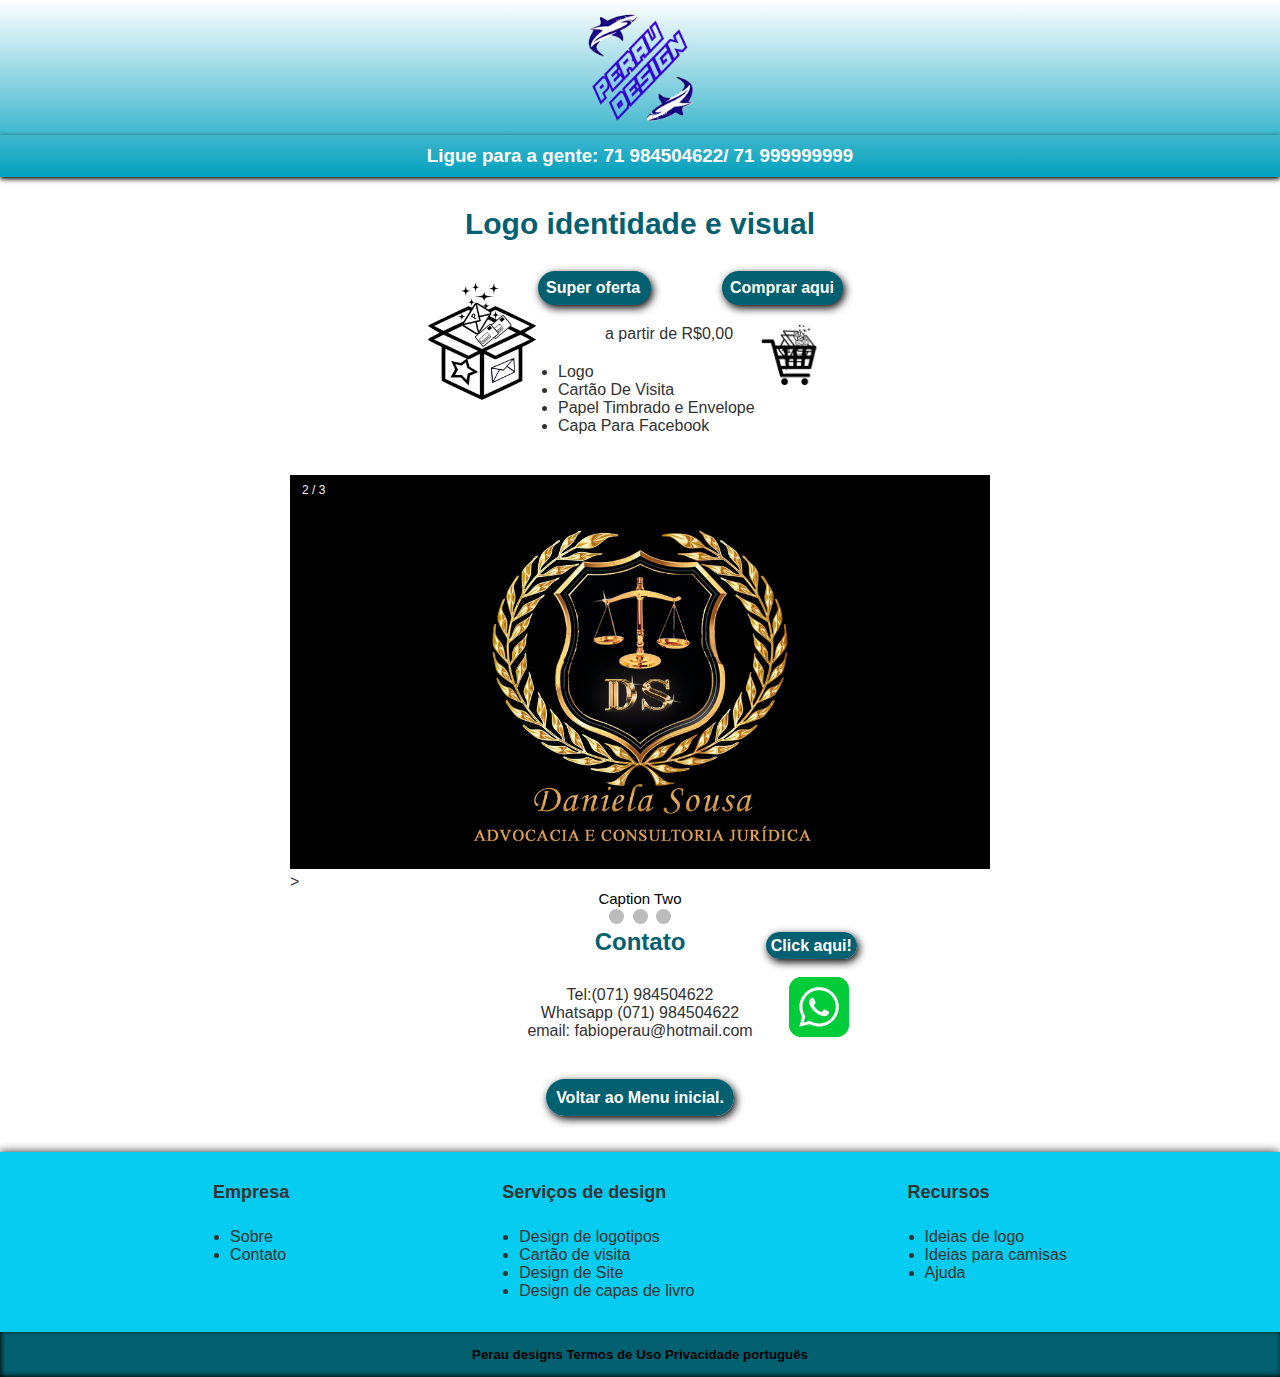
<file: logo_identidade_visual.html>
<!DOCTYPE html>
<html lang="pr-br">
<head>
    <meta charset="UTF-8">
    <meta http-equiv="X-UA-Compatible" content="IE=edge">
    <meta name="viewport" content="width=device-width, initial-scale=1.0">
    <title>Logo identidade e visual</title>
    <link rel="shortcut icon" href="favicon.ico" type="image/x-icon">
    <link rel="stylesheet" href="style.css">
</head>
<body>
    <header>
        <img src="imagem/perau_site.png" class="logo_pequena" alt="Logo Perau">
        <h3 class="h3_pag02">Ligue para a gente: 71 984504622/  71 999999999</h3>
        
    </header>
    <main>
        
        <h1 class="h1_pag02">Logo identidade e visual</h1>

        <section class="container_pag04">
            <div class="caixa_pag04"><img src="imagem/icon cx pra site.png" width="200" alt="logo_perau" id="icon-caixa">
                <div class="local">
                <p class="oferta">Super oferta</p>
                <div class="cx-comp">
                  <p class="p-pag04">a partir de R$0,00</p>
                  <p class="oferta-pag04">Comprar aqui</p>
                  <img class="img-comp" src="imagem/carrinho-icon250.png" width="60" alt="compras">
                </div>
                <ul class="coluna">
                  <li>Logo</li>
                  <li>Cartão De Visita</li>
                  <li>Papel Timbrado e Envelope</li>
                  <li>Capa Para Facebook</li>
                </ul>
              </div>
              </div>
              
               <!-- Slideshow container -->
    <div class="slideshow-container">

        <!-- Full-width images with number and caption text -->
        <div class="mySlides fade">
          <div class="numbertext">1 / 3</div>
          <img src="imagem/cartãov1.png" style="width:100%;">
          <div class="text">Caption Text</div>
        </div>
      
        <div class="mySlides fade">
          <div class="numbertext">2 / 3</div>
          <img src="imagem/dani cartão de visita frente pronto.png" style="width:100%;">
          <div class="text">Caption Two</div>
        </div>
      
        <div class="mySlides fade">
          <div class="numbertext">3 / 3</div>
          <img src="imagem/dani cartão de visita frente01.png" style="width:100%;">
          <div class="text">Caption Three</div>
        </div>
      
        <!-- Next and previous buttons -->
        >
        </div>
        <br>
      
        <!-- The dots/circles -->
        <div style="text-align:center">
        <span class="dot" onclick="currentSlide(1)"></span>
        <span class="dot" onclick="currentSlide(2)"></span>
        <span class="dot" onclick="currentSlide(3)"></span>
        </div>

        <script src="script.js"></script> 
        
        <div>
          <h2 class="subtitulopag02">Contato</h2>
          <div class="cont_pag02">
            <p>Tel:(071) 984504622</p>
            <p>Whatsapp (071) 984504622</p>
            <p>email: fabioperau@hotmail.com</p>
            <a href="https://api.whatsapp.com/send?phone=5571984504622&text=Olá, como posso lhe ajudar?" class="wp" target="_blank" rel="noopener">Click aqui!</a>
              <a href="https://api.whatsapp.com/send?phone=5571984504622&text=Olá, como posso lhe ajudar?" target="_blank" rel="noopener">
            <img id="wp-icon" src="imagem/whatsapp-verde-1.png" alt="Click aqui para falar com a gente pelo Whatsapp!">
            </a>
          </div>
          </div>
          <div id="menu-volta">
            <a href="index.html" class="menu_pag02">Voltar ao Menu inicial.</a>
         </div>
        
        </section>
       
        
    </main>
    <footer>
        <div class="foote">
            <div>
            <h4>Empresa</h4>
            <ul>
              <li>Sobre</li>
              <li>Contato</li>
            </ul>
          </div>
          <div>
            <h4>Serviços de design</h4>
            <ul>
              <li>Design de logotipos</li>
              <li>Cartão de visita</li>
              <li>Design de Site</li>
              <li>Design de capas de livro</li>    
            </ul>
          </div>
          <div>
            <h4>Recursos</h4>
            <ul>
              <li>Ideias de logo</li>
              <li>Ideias para camisas</li>
              <li>Ajuda</li>
            </ul>
          </div>
        </div>
        <h5>Perau designs Termos de Uso Privacidade português</h5>
    </footer>
   
    
</body>
</html>
</file>
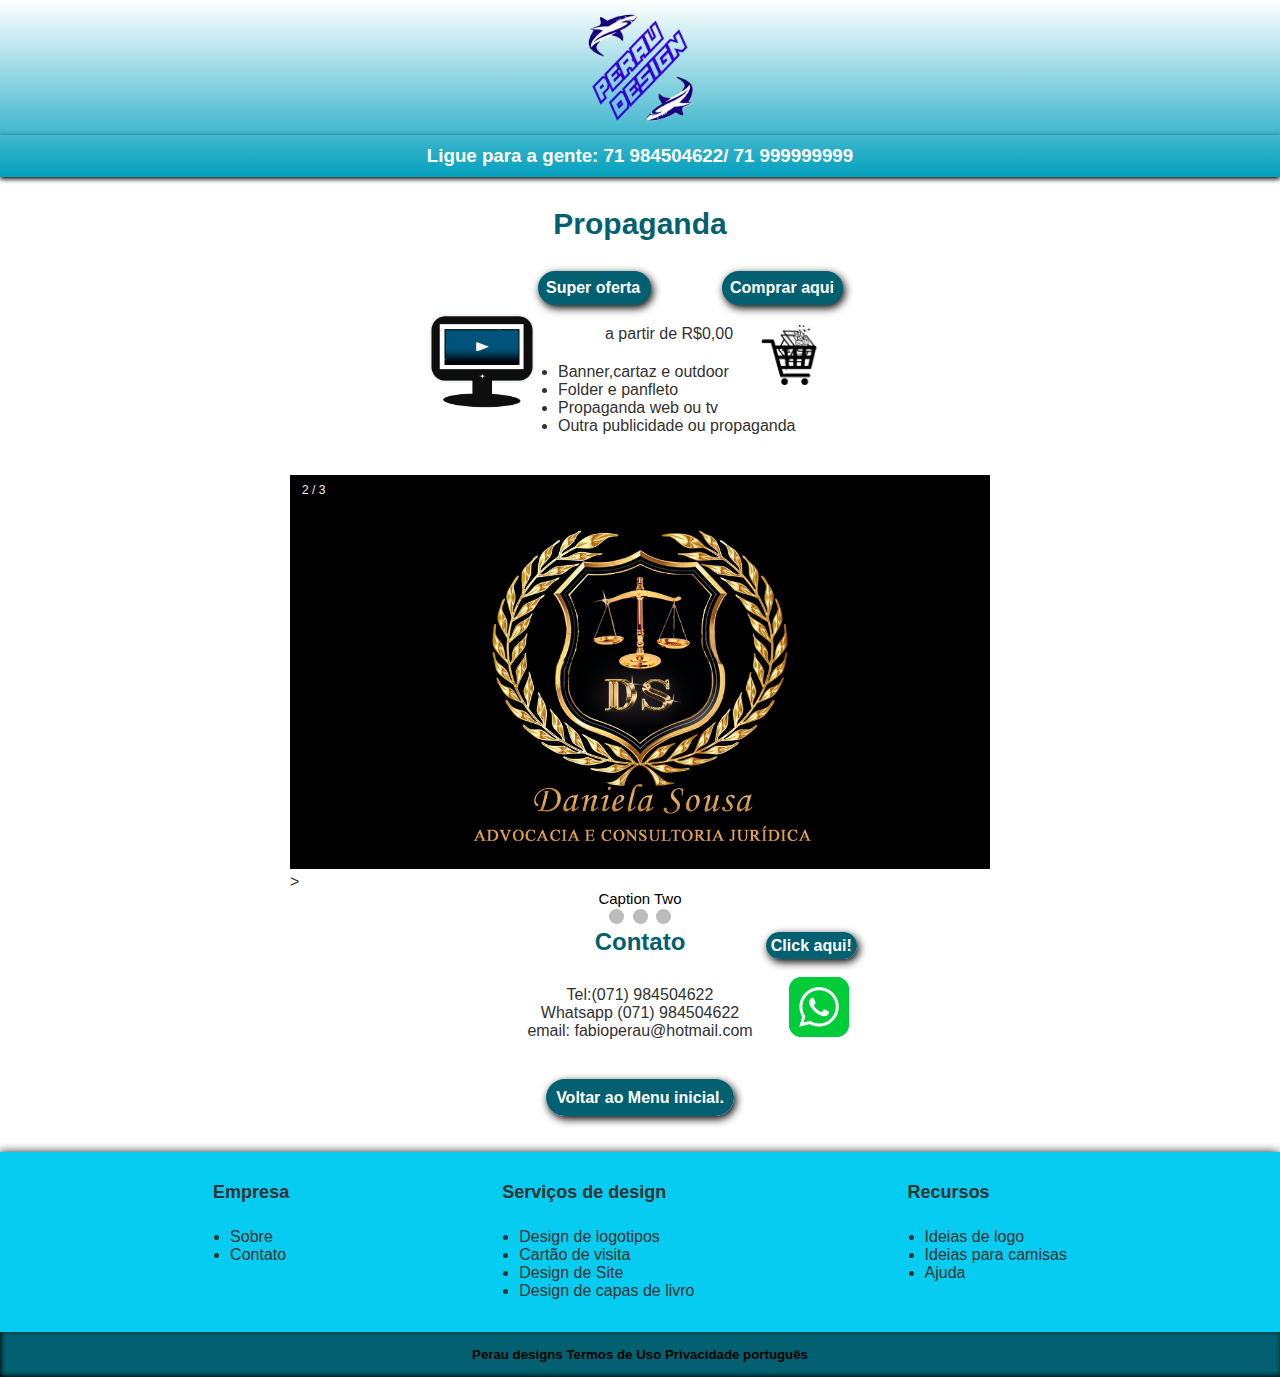
<file: propaganda.html>
<!DOCTYPE html>
<html lang="pr-br">
<head>
    <meta charset="UTF-8">
    <meta http-equiv="X-UA-Compatible" content="IE=edge">
    <meta name="viewport" content="width=device-width, initial-scale=1.0">
    <title>Propaganda</title>
    <link rel="shortcut icon" href="favicon.ico" type="image/x-icon">
    <link rel="stylesheet" href="style.css">
</head>
<body>
    <header>
        <img src="imagem/perau_site.png" class="logo_pequena" alt="Logo Perau">
        <h3 class="h3_pag02">Ligue para a gente: 71 984504622/  71 999999999</h3>
        
    </header>
    <main>
        
        <h1 class="h1_pag02">Propaganda</h1>

        <section class="container_pag04">
            <div class="caixa_pag04"><img src="imagem/icone propaganda.png" width="200" alt="logo_perau" id="icon-caixa">
                <div class="local">
                <p class="oferta">Super oferta</p>
                <div class="cx-comp">
                  <p class="p-pag04">a partir de R$0,00</p>
                  <p class="oferta-pag04">Comprar aqui</p>
                  <img class="img-comp" src="imagem/carrinho-icon250.png" width="60" alt="compras">
                </div>
                <ul class="coluna">
                  <li>Banner,cartaz e outdoor</li>
                  <li>Folder e panfleto</li>
                  <li>Propaganda web ou tv</li>
                  <li>Outra publicidade ou propaganda</li>
                </ul>
              </div>
              </div>
              
               <!-- Slideshow container -->
    <div class="slideshow-container">

        <!-- Full-width images with number and caption text -->
        <div class="mySlides fade">
          <div class="numbertext">1 / 3</div>
          <img src="imagem/cartãov1.png" style="width:100%;">
          <div class="text">Caption Text</div>
        </div>
      
        <div class="mySlides fade">
          <div class="numbertext">2 / 3</div>
          <img src="imagem/dani cartão de visita frente pronto.png" style="width:100%;">
          <div class="text">Caption Two</div>
        </div>
      
        <div class="mySlides fade">
          <div class="numbertext">3 / 3</div>
          <img src="imagem/dani cartão de visita frente01.png" style="width:100%;">
          <div class="text">Caption Three</div>
        </div>
      
        <!-- Next and previous buttons -->
        >
        </div>
        <br>
      
        <!-- The dots/circles -->
        <div style="text-align:center">
        <span class="dot" onclick="currentSlide(1)"></span>
        <span class="dot" onclick="currentSlide(2)"></span>
        <span class="dot" onclick="currentSlide(3)"></span>
        </div>

        <script src="script.js"></script> 
        
        <div>
          <h2 class="subtitulopag02">Contato</h2>
          <div class="cont_pag02">
            <p>Tel:(071) 984504622</p>
            <p>Whatsapp (071) 984504622</p>
            <p>email: fabioperau@hotmail.com</p>
            <a href="https://api.whatsapp.com/send?phone=5571984504622&text=Olá, como posso lhe ajudar?" class="wp" target="_blank" rel="noopener">Click aqui!</a>
              <a href="https://api.whatsapp.com/send?phone=5571984504622&text=Olá, como posso lhe ajudar?" target="_blank" rel="noopener">
            <img id="wp-icon" src="imagem/whatsapp-verde-1.png" alt="Click aqui para falar com a gente pelo Whatsapp!">
            </a>
          </div>
          </div>
          <div id="menu-volta">
            <a href="index.html" class="menu_pag02">Voltar ao Menu inicial.</a>
         </div>
        
        </section>
       
        
    </main>
    <footer>
        <div class="foote">
            <div>
            <h4>Empresa</h4>
            <ul>
              <li>Sobre</li>
              <li>Contato</li>
            </ul>
          </div>
          <div>
            <h4>Serviços de design</h4>
            <ul>
              <li>Design de logotipos</li>
              <li>Cartão de visita</li>
              <li>Design de Site</li>
              <li>Design de capas de livro</li>    
            </ul>
          </div>
          <div>
            <h4>Recursos</h4>
            <ul>
              <li>Ideias de logo</li>
              <li>Ideias para camisas</li>
              <li>Ajuda</li>
            </ul>
          </div>
        </div>
        <h5>Perau designs Termos de Uso Privacidade português</h5>
    </footer>
   
    
</body>
</html>
</file>
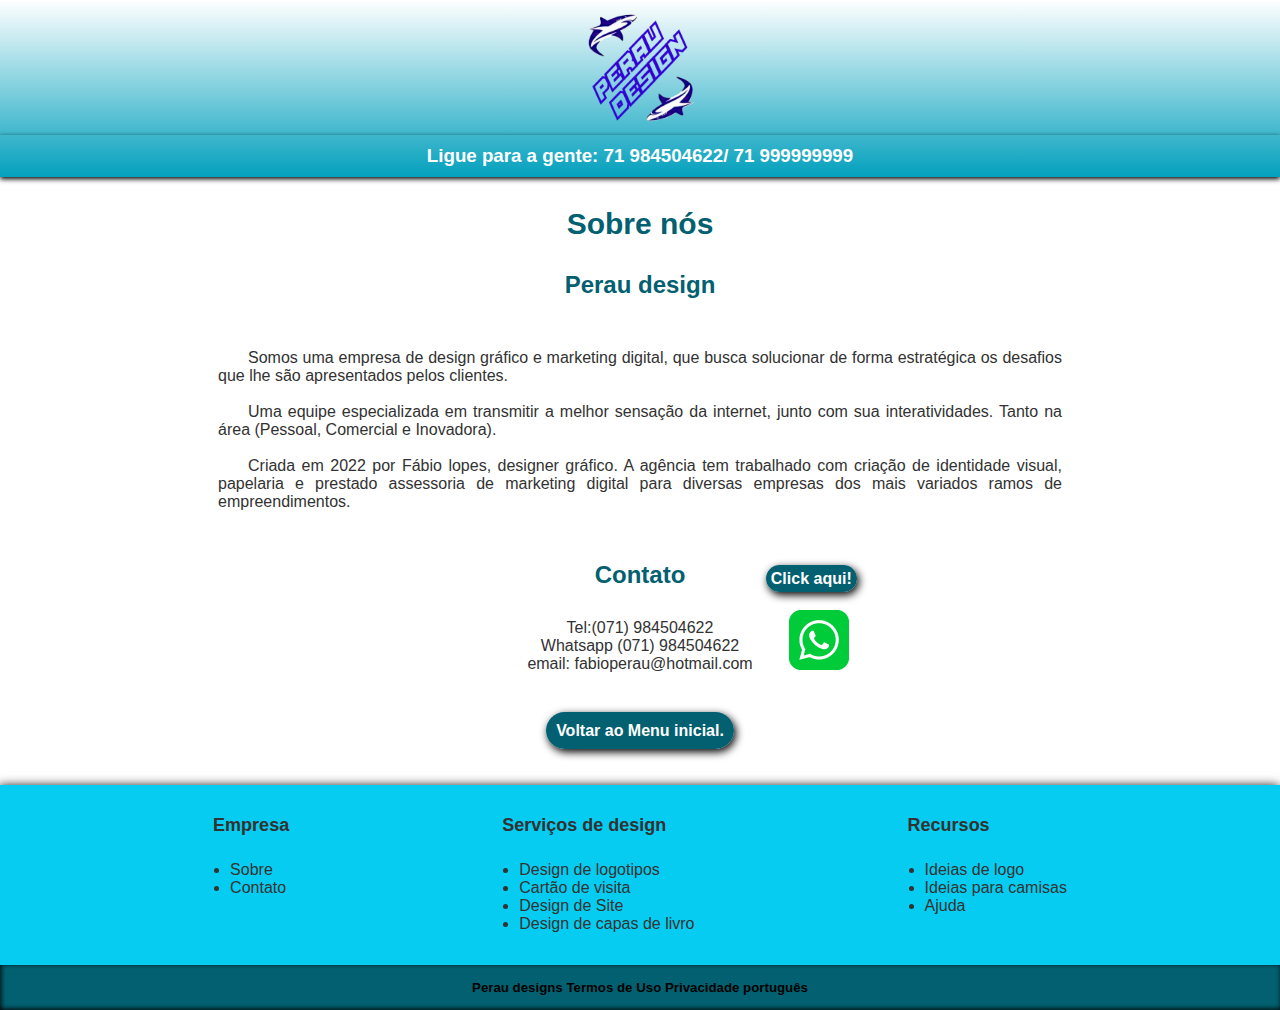
<file: sobre_nos.html>
<!DOCTYPE html>
<html lang="pr-br">
<head>
    <meta charset="UTF-8">
    <meta http-equiv="X-UA-Compatible" content="IE=edge">
    <meta name="viewport" content="width=device-width, initial-scale=1.0">
    <title>Contato</title>
    <link rel="shortcut icon" href="favicon.ico" type="image/x-icon">
    <link rel="stylesheet" href="style.css">
</head>
<body>
    <header>
        <img src="imagem/perau_site.png" class="logo_pequena" alt="Logo Perau">
        <h3 class="h3_pag02">Ligue para a gente: 71 984504622/  71 999999999</h3>
    </header>
    <main>
        
        <h1 class="h1_pag02">Sobre nós</h1>

        <section>
            
            <div class="container_pag02">
                
            <h2 class="subtitulopag02">Perau design</h2>
            <div class="p_pag02">
            <p>Somos uma empresa de design gráfico e marketing digital, que busca solucionar de forma estratégica os desafios que lhe são apresentados pelos clientes.
            </p><br>
            <p>Uma equipe especializada em transmitir a melhor sensação da internet, junto com sua interatividades. Tanto na área (Pessoal, Comercial e Inovadora).</p><br>
                <p>Criada em 2022 por Fábio lopes, designer gráfico. A agência tem trabalhado  com criação de identidade visual, papelaria e prestado assessoria de marketing digital para diversas empresas dos mais variados ramos de empreendimentos.</p>
            
            </div>
            </div>
            
                <div>
                <h2 class="subtitulopag02">Contato</h2>
                <div class="cont_pag02">
                  <p>Tel:(071) 984504622</p>
                  <p>Whatsapp (071) 984504622</p>
                  <p>email: fabioperau@hotmail.com</p>
                  <a href="https://api.whatsapp.com/send?phone=5571984504622&text=Olá, como posso lhe ajudar?" class="wp" target="_blank" rel="noopener">Click aqui!</a>
                    <a href="https://api.whatsapp.com/send?phone=5571984504622&text=Olá, como posso lhe ajudar?" target="_blank" rel="noopener">
                  <img id="wp-icon" src="imagem/whatsapp-verde-1.png" alt="Click aqui para falar com a gente pelo Whatsapp!">
                  </a>
                </div>
                </div>
                <div id="menu-volta">
                  <a href="index.html" class="menu_pag02">Voltar ao Menu inicial.</a>
               </div>
              
        </section>
       
        
    </main>
    <footer>
        <div class="foote">
            <div>
            <h4>Empresa</h4>
            <ul>
              <li>Sobre</li>
              <li>Contato</li>
            </ul>
          </div>
          <div>
            <h4>Serviços de design</h4>
            <ul>
              <li>Design de logotipos</li>
              <li>Cartão de visita</li>
              <li>Design de Site</li>
              <li>Design de capas de livro</li>    
            </ul>
          </div>
          <div>
            <h4>Recursos</h4>
            <ul>
              <li>Ideias de logo</li>
              <li>Ideias para camisas</li>
              <li>Ajuda</li>
            </ul>
          </div>
        </div>
        <h5>Perau designs Termos de Uso Privacidade português</h5>
    </footer>
   
    
</body>
</html>
</file>
<file: style.css>
@charset "UTF-8";

@font-face {
    font-family: 'Android';
    src: url(fontes/idroid.otf) format('opentype');
    font-weight: normal;
}

@font-face {
    font-family:'bebas-nova';
    src: url(fontes/BebasNeue-Regular.ttf);
}

:root {
    --cor0: #4EDAF2;
    --cor1: #05CCF0;
    --cor2: #03A0BD;
    --cor3: #026070;
    --cor4: #246570;

    --fonte-padrao: Arial, Verdana, Helvetica, sans-serif;
    --fonte-android: 'Android', cursive;
    --fontes-destaque: 'bebas-nova', cursive;
}


* {box-sizing:border-box}

*{
  margin: 0;
  padding: 0;
}

header{
  background-image: linear-gradient(to bottom, white, var(--cor2));
  min-height: 150px; 
  padding-top: 0px;
}

header img.logo_pequena{
  max-width: 135px;
  display: block;
  margin: auto;
}

body{
  font-family: Arial, Helvetica, sans-serif;
  color: white;
}
.img_logo_header{
  width: 45px;
  
}
.header{
  display: flex;
  flex-direction: row;
  align-items: center;
  background-color: var(--cor2);
  box-shadow: 2px 3px 8px black;
  height: 44px;
  justify-content: space-between;
  padding: 0 12%;
}
.nagivation_header{
  display: flex;
  flex-direction: row;
  align-items: center;
  gap: 30px;
  z-index: 2;
  background-color: var(--cor2);
  
}
.nagivation_header a{
  text-decoration: none;
  color: var(--color-white);
  transition: 1s;
  font-weight: bold;
  max-width: 1200px;
  margin: 0 auto;
  color: white;
  padding: 13px;
  border-radius: 5px;
}
.nagivation_header a:hover{
background-color: var(--cor0);
color: var(--cor3);
}
.active{
  background-color: var(--cor2);
  padding: 10px;
  border-radius: 10px;
}
.content{
  text-align: center;
  padding: 2em;
  transition: 1s;
}
h1{
  font-size: 30px;
  color: var(--cor4);
  font-family: Arial, Helvetica, sans-serif;
  margin-bottom: -30px;
}
.btn_icon_header{
  background-color: transparent;
  border: none;
  color: var(--color-white);
  cursor: pointer;
  display: none;
}
@media screen and (max-width: 770px){
  .btn_icon_header{
      display: block;
  }
  .nagivation_header{
      position: absolute;
      flex-direction: column;
      top: 0;
      background-color: var(--cor3);
      height: 100%;
      width: 35vw;
      padding: 1em;
      animation-duration: 1s;
      margin-left: -100vw;
      border-radius: 10px;
  }
}
@keyframes showSidebar {
  from {margin-left: -100vw;}
  top {margin-left: -12vw;}
}

/* Slideshow container */
.slideshow-container {
  max-width: 700px;
  position: relative;
  margin: auto;
  margin-top: 40px;
}

/* Hide the images by default */
.mySlides {
  display: none;
}

/* Next & previous buttons */
.prev, .next {
  cursor: pointer;
  position: absolute;
  top: 50%;
  width: auto;
  margin-top: -22px;
  padding: 16px;
  color: white;
  font-weight: bold;
  font-size: 18px;
  transition: 0.6s ease;
  border-radius: 0 3px 3px 0;
  user-select: none;
}

/* Position the "next button" to the right */
.next {
  right: 0;
  border-radius: 3px 0 0 3px;
}

/* On hover, add a black background color with a little bit see-through */
.prev:hover, .next:hover {
  background-color: rgba(0,0,0,0.8);
}

/* Caption text */
.text {
  color: black;
  font-size: 15px;
  padding: 8px 12px;
  position: absolute;
  bottom: -24px;
  width: 100%;
  text-align: center;
}

/* Number text (1/3 etc) */
.numbertext {
  color: #f2f2f2;
  font-size: 12px;
  padding: 8px 12px;
  position: absolute;
  top: 0;
}

/* The dots/bullets/indicators */
.dot {
  cursor: pointer;
  height: 15px;
  width: 15px;
  margin: 0 2px;
  background-color: #bbb;
  border-radius: 50%;
  display: inline-block;
  transition: background-color 0.6s ease;
}

/* Fading animation */
.fade {
  animation-name: fade;
  animation-duration: 1.5s;
}

@keyframes fade {
  from {opacity: .4}
  to {opacity: 1}
}

#pergunta{
  margin-bottom: 20px;
  color: var(--cor3);
  padding-left: 57px;
}

.escolha{
  display: flex;
  flex-direction: row;
  align-items: center;
  background-color: var(--cor2);
  box-shadow: 2px 3px 8px black;
  height: 44px;
  justify-content: space-evenly;
}
.nagivation_escolha{
  display: flex;
  flex-direction: row;
  align-items: center;
  gap: 20px;
  z-index: 2;
  background-color: var(--cor2);
  
}
.nagivation_escolha a{
  text-decoration: none;
  color: var(--color-white);
  transition: 1s;
  font-weight: bold;
  max-width: 1200px;
  margin: 0 auto;
  color: white;
  padding: 13px;
  border-radius: 5px;
  font-size: 15px;
}
.nagivation_escolha a:hover{
  background-color: var(--cor0);
  color: var(--cor3);
  }
.btn_icon_escolha{
  background-color: transparent;
  border: none;
  color: var(--color-white);
  cursor: pointer;
  display: none;
}

@media screen and (max-width: 975px){
  .nagivation_escolha a{
    text-decoration: none;
    color: var(--color-white);
    transition: 1s;
    font-weight: bold;
    max-width: 1200px;
    margin: 0 auto;
    color: white;
    padding: 13px;
    border-radius: 5px;
    font-size: 13px;
  }
  .nagivation_escolha{
    gap: 10px;
  }
 
}

@media screen and (max-width: 835px){
  .btn_icon_escolha{
      display: block;
  }
  .nagivation_escolha{
      position: absolute;
      flex-direction: column;
      top: 0;
      background-color: var(--cor3);
      height: 45%;
      width: 35vw;
      padding: 1em;
      animation-duration: 1s;
      margin-left: -135vw;
      border-radius: 10px;
      margin-top: 47px;
  }
}
@keyframes showSideba {
  from {margin-left: -135vw;}
  top {margin-left: -65vw;}
}


.titulo{
    position: relative;
    margin: 30px 0px;
}

h3{
  margin-bottom: 20px;
  color: var(--cor3);
  margin-left: -70px;
}

.active-link{
  color: var(--cor3);
  padding: 10px;
  border-radius: 10px;
  text-decoration: none;
  font-size: 18px;
}


article{
  margin: auto;
}

.container{
  width: auto;
  margin: 0 10%;
  border: 0px solid black;
  display: grid;
  grid-template-areas: 
  "item item";
}

.caixa{
  margin-left: -20px;
  max-width: 550px;
  min-height: 200px;
  height: 230px;
  display: flex;
  align-items: center;
  grid-area: "item";
  grid-column: "item";
}

@media (max-width: 816px){
  .container{
    justify-content: center;
    grid-template-areas: 
    "item";
  }
  .vamos{
   margin: auto;
  }
  .caixa{
    margin-left: -18px;
    max-width: 550px;
    min-height: 200px;
    height: 230px;
    padding: 0 10%;
    display: flex;
    align-items: center;
    grid-area: "item";
    grid-column: "item";
  }

  h2{
   text-align: center;
  }
}

.local{
    margin-left: 26px; 
    flex-direction: column;
    top: 0;
}

.oferta {
  width: 113px;
  background-color: var(--cor3);
  box-shadow: 2px 3px 8px black;
  padding:8px;
  margin-left: -70px;
  color: white;
  border-radius: 20px;
  text-decoration: none;
  font-weight: bold;
  font-size: 1em;
}

.oferta:hover {
  background-color: var(--cor0);
  color: var(--cor3);
}

.coluna{
  font-size: 1em;
  margin: 13px 0 0 -50px;
  color: black;
}

.assunto{
  font-size: 1em;
  margin: 0 30px;
  text-indent: 30px;
  color: black;
  text-align: justify;
}

.category:before {
  background: #fff;
  transition-duration: .3s;
  transition-timing-function: "ease-out";
  transition-property: box-shadow transform;
  content: '';
  position: absolute;
  top: 0;
  bottom: 0;
  left: 0;
  right: 0;
}

*, :after, :before {
  box-sizing: border-box;
}

.foote{
  background-color: var(--cor1);
  max-width: auto;
  margin: 0 auto;
  height: 180px;
  box-shadow: -1px 1px 10px black;
  display: grid;
  grid-template-areas: "item item item";
  justify-items: center;
  justify-content: space-evenly;
}


h4{
  font-size: 18px;
  font: bold;
  margin-top: 30px;
  margin-bottom: 25px;
}

ul{
  margin-left: 17px;
}



@media screen and (max-width: 630px){
  .foote{
    justify-content: space-evenly;
    grid-template-areas: 
    "item item";
    height: auto;
    padding: 20px;
    justify-items: normal;
  }
  
}
h5{
  color: black;
  text-align: center;
  background-color: #026070;
  padding: 15px;
  box-shadow: inset 1px -1px 5px black;
}

/*paginas 02 sobre nos */
.h3_pag02{
  color: white;
  text-align: center;
  padding: 10px;
  margin: auto;
  box-shadow: 0 2px 5px 0px black;
}
.h1_pag02{
  margin: 30px 0px 30px 0px;
  color: var(--cor3);
  text-align: center;
}
.container_pag02{
  width: auto;
  margin: 0 10%;
  justify-content: center;
  border: 0px solid black;
  display: grid;
  grid-template-areas: 
  "item";
}
.subtitulopag02{
  color: var(--cor3);
  margin: auto;
  text-align: center;
}
.p_pag02{
  color: black;
  text-align: justify;
  text-indent: 30px;
  margin: 30px 70px 30px 70px; 
  padding: 20px 20px 20px 20px; 
}

.cont_pag02{
  margin: 30px 0px 30px 0px;
  color: var(--cor3);
  text-align: center;
}

#wp-icon{
    position: relative;
    width: 60px;
    height: 60px;
    top: -63px;
    right: -104px;
    opacity: 1;
}

#wp-icon:hover {
  background-color: var(--cor0);
  color: var(--cor3);
  opacity: 0.7;
}
.wp{
  position: relative;
  width: 68px;
  height: 68px;
  top: -149px;
  right: -180px;
  margin: -90px 4px 38px 51px;
  background-color: var(--cor3);
  box-shadow: 2px 3px 8px black;
  padding: 5px;
  color: white;
  border-radius: 20px;
  text-decoration: none;
  font-weight: bold;
  font-size: 1em;
}

.wp:hover {
  background-color: var(--cor0);
  color: var(--cor3);
}
.menu_p:hover {
  background-color: var(--cor0);
  color: var(--cor3);
}
.menu_pag02{
  position: relative;
  bottom: 45px;
  background-color: var(--cor3);
  box-shadow: 2px 3px 8px black;
  padding: 10px;
  color: white;
  border-radius: 20px;
  text-decoration: none;
  font-weight: bold;
  font-size: 1em;
}
.menu_pag02:hover {
  background-color: var(--cor0);
  color: var(--cor3);
  }
  #menu-volta{
    margin: auto;
    text-align: center;
  }
/* Contatos paginas 03*/


.subtitulopag03{
  margin-bottom: 20px;
  color: var(--cor3);
  padding-left: 29px;
}

.a_pag03 a{
  color: black;
  text-align: justify;
  margin-left: 30px;
  text-decoration: none;
  font-size: 16px;
}

.container_pag03{
  width: auto;
  justify-content: center;
  border: 0px solid black;
  display: grid;
  grid-template-areas: 
  "item item";
}

.caixa_pag03{
  margin: auto;
  width: 100%;
  height: 150px;
  display: initial;
  align-items: center;
  grid-area: "item";
  grid-column: "item";
}

.cont-img{
    position: relative;
    top: -93px;
    height: 225px;
    padding: 40px;
    right: -232px;
    font-size: 40px;
    color: black;
    text-shadow: 0px 0px 5px black;
    opacity: 0.5;
}
.resp{
  position: relative;
  top: -132px;
  background: #79d2e2;
  width: 90%;
  margin: auto;
  border-radius: 20px;
  box-shadow: 2px 3px 8px black;
}
.perg-pag03{
  margin-bottom: 20px;
  color: var(--cor3);
  text-align: center;
  padding-top: 20px;
}

.p-pag03{
  color: black;
  text-align: justify;
  text-indent: 30px;
  font-family: Arial, Helvetica, sans-serif;
  font-weight: 500;
  margin: 0 7%;
}

#cont-pag03{
  position: relative;
  top: -83px;
}

.menu_pag03{
  position: relative;
  bottom: 30px;
  background-color: var(--cor3);
  box-shadow: 2px 3px 8px black;
  padding: 10px;
  color: white;
  border-radius: 20px;
  text-decoration: none;
  font-weight: bold;
  font-size: 1em;
}
.menu_pag03:hover {
  background-color: var(--cor0);
  color: var(--cor3);
  }

  /* pagina dos serviços 04 */

  .cx-comp{
    height: 45px;
    position: relative;
    top: -52px;
    right: -184px;
  }
  .p-pag04{
    font-family: Arial, Helvetica, sans-serif;
    position: relative;
    top: 72px;
    right: 187px;
}
.img-comp{
  position: relative;
  top: 20px;
  right: 33px;
}

.oferta-pag04 {
  width: 121px;
  background-color: var(--cor3);
  box-shadow: 2px 3px 8px black;
  padding:8px;
  margin-left: -70px;
  color: white;
  border-radius: 20px;
  text-decoration: none;
  font-weight: bold;
  font-size: 1em;
}

.oferta-pag04:hover {
  background-color: var(--cor0);
  color: var(--cor3);
}

.container_pag04{
  width: 100%;
  margin: auto;
  justify-content: center;
  border: 0px solid black;
  display: grid;
  grid-template-areas: 
  "item";
}

.caixa_pag04{
  margin: 0 auto;
  width: 480px;
  display: flex;
  align-items: center;
  grid-area: "item";
  grid-column: "item";
}

#icon-caixa {
  margin-left: -18px;
}
.menu_pag04{
  width: 190px;
  position: relative;
  bottom: 71px;
  left: -40px;
  margin: -90px 4px 38px 64px;
  background-color: var(--cor3);
  box-shadow: 2px 3px 8px black;
  padding: 10px;
  color: white;
  border-radius: 20px;
  text-decoration: none;
  font-weight: bold;
  font-size: 1em;
}

/* mudança na pagina */

@media (max-width: 816px){
  .container_pag02{
    justify-content: flex-start;
    grid-template-areas: 
    "item";
  }
  .h1_pag02{
    
    text-align: center;
  }
  .subtitulopag02{
    text-align: center;
  }
  .caixa_pag02{
   margin-left: 46px;
  }
  
  .caixa_pag02 img{
    
    width: 60%;
    top: 70px;
    right: -44px;
  
  }

  .container_pag03 {
    
    grid-template-areas: "item";
  }

  .cont-img {
    position: relative;
    top: -85px;
    right: -89px;
  }
  .menu_p{
    
    bottom: 60px;
    left: 22px;
    
  }
  .menu_pag03{
    
    bottom: 60px;
    left: -5px;
    
  }
  .menu_pag04{
    
    bottom: 71px;
    left: 13px;
    
  }

  .slideshow-container {
    
    position: relative;
    margin: auto;
    margin-top: 40px;
}
}

/* mudança na pagina */

@media (max-width: 500px){
  .container_pag02{
    justify-content: flex-start;
    grid-template-areas: 
    "item";
  }
  
  .h1_pag02{
    text-align: center;
    font-size: 20px;
  }
  .subtitulopag02{
    text-align: center;
  }

  .caixa{
    margin-left: -95px;
    max-width: 550px;
    min-height: 200px;
    padding: 0 10%;
    display: -webkit-box;
  }

  .active-link {
    padding: 3px;
}

  .caixa_pag02{
    
    margin-left: -20px;

  }

  .menu_pag02 {
    bottom: 12px;
  }
  .p_pag02{

    text-align: justify;
    margin: auto;
  }
  .p_pag03{
    color: black;
    text-align: justify;
    margin-left: 30px;
    text-indent: 30px;
    margin-right: 30px;
  }
  .a_pag03 a{
    text-align: -webkit-center;
  }

  .cont-img {
    top: 0px;
    margin: auto;
    right: 6px;
    height: 150px;
    padding: 0px;
  }

  .resp {
    top: 0px;
  }
  
  .caixa_pag02 img{
    width: 50%;
   
    top: 90px;
    right: -0px;
    
  }

  .wp {
    right: 30px;
    top: -13px;
  }

  #wp-icon {
    right: 10px;
    top: 8px;
    height: 45px;
  }
  
  .menu_p{
    
    bottom: 67px;
    left: 9px;
    
  }
  
  .h3_pag02{
    color: white;
    text-align: center;
    padding: 10px;
    font-size: 13px;
   
  }
  .menu_pag03{

    bottom: -5px;
    left: 0px;
 
  }

  .caixa_pag04{
    margin: 0 auto;
    display: block;
    align-items: center;
    width: 175px;
  }

  #icon-caixa {
    margin-left: -17px;
  }

  .oferta-pag04 {
    margin-left: -87px;
  }

  .img-comp {
    top: 25px;
    right: 45px;
  }

  .menu_pag04{
    
    bottom: 50px;
    left: -6px;
    
  }
  .caixa_pag03{
    
    height: 150px;
    text-align: -webkit-center;
  }
  #cont-pag03 {
    top: 25px;
    margin-bottom: 65px;
}
 
}


/* Pagina login */

* {
  margin: 0;
  padding: 0;
  box-sizing: border-box;
  font-family: Helvetica;  
  color: #323232;
  border: none;
}

#login-pag{
   background-color: var(--cor1);
   background-size: cover;
   background-position-y: -200px;
}

textarea:focus, input:focus {
   outline: none;
}

a {
   font-size: .8rem;
}
a:hover {
   color: var(--cor1);
}

/* container login */

#login-container {
   background-color: white;
   width: 400px;
   margin-left: auto;
   margin-right: auto;
   padding: 20px 30px;
   margin-top: 10vh;
   border-radius: 10px;
   text-align: center;
}

/* formulario */

form{
   margin-top: 30px;
   margin-bottom: 40px;
}

label, input {
   display: block;
   width: 100%;
   text-align: left;
}

label{
   font-weight: bold;
   font-size: .8rem;
}

input {
   border-bottom: 2px solid black;
   padding: 10px;
   font-size: 1rem;
   margin-bottom: 20px;
}

input:focus {
   border-bottom: 2px solid var(--cor2);
}

#forgot-pass {
   text-align: right;
   display: block;
}

input[type="submit"] {
   text-align: center;
   text-transform: uppercase;
   font-weight: bold;
   border: none;
   height: 40px;
   border-radius: 20px;
   margin-top: 30px;
   color: white;
   background-color: var(--cor3);
   cursor: pointer;
}
input[type="submit"]:hover{
   background-color: var(--cor0);
   color: var(--cor3);
   transition: .5s;
}

/* rede sociais */

#social-container, #social-container p {
   margin-bottom: 20px;
}

#social-container i {
   height: 40px;
   width: 40px;
   border-radius: 50%;
   line-height: 40px;
   color: white;
   margin: 0 5px;
   cursor: pointer;
}

.fa-facebook-f {
   background-color: #385998;
}

.fa-linkedin {
   background-color: #0077b5;
}

/* registrar */

#register-container p {
   margin-bottom: 10px;
}

.menu_voltar{
  width: 190px;
  margin-left: auto;
  margin-right: auto;
  background-color: var(--cor3);
  padding: 10px;
  color: white;
  border-radius: 20px;
  text-decoration: none;
  font-weight: bold;
  font-size: 14px;
}


.menu_voltar:hover {
background-color: var(--cor0);
color: var(--cor3);
}
</file>
